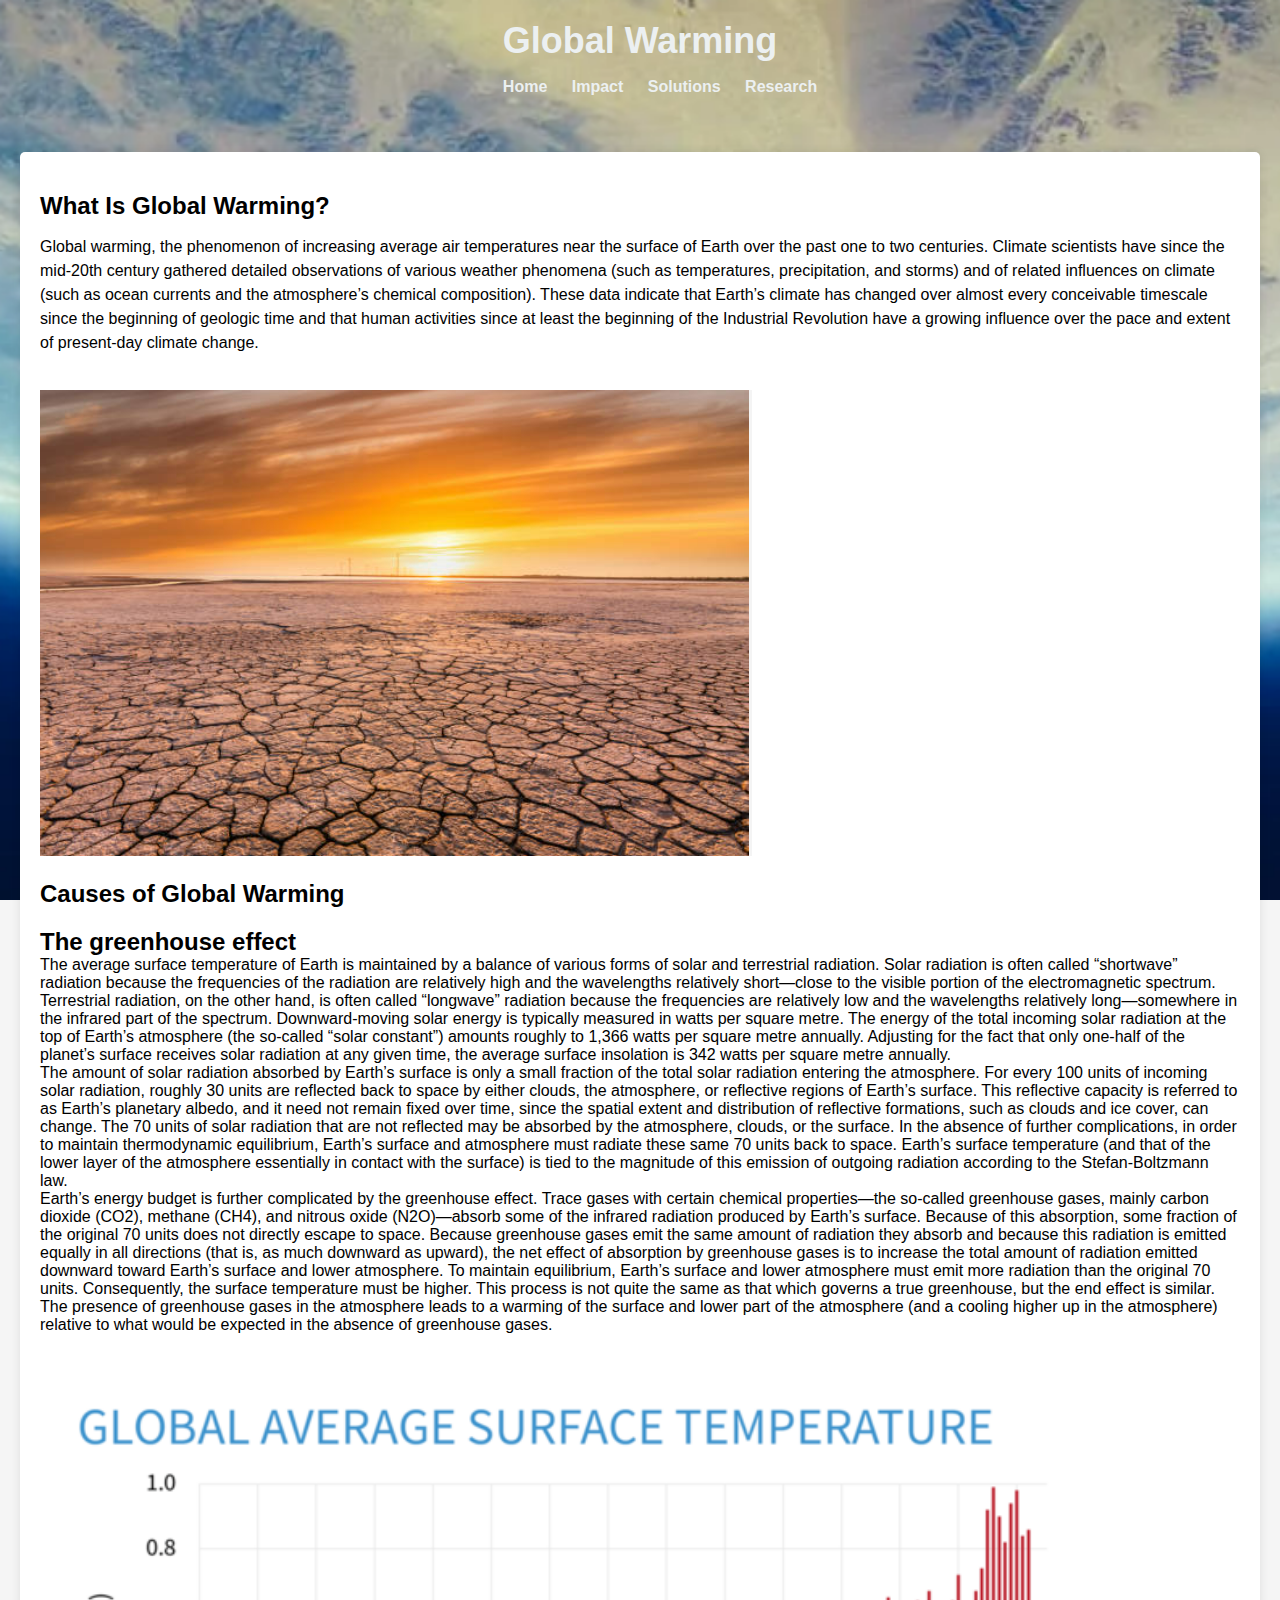
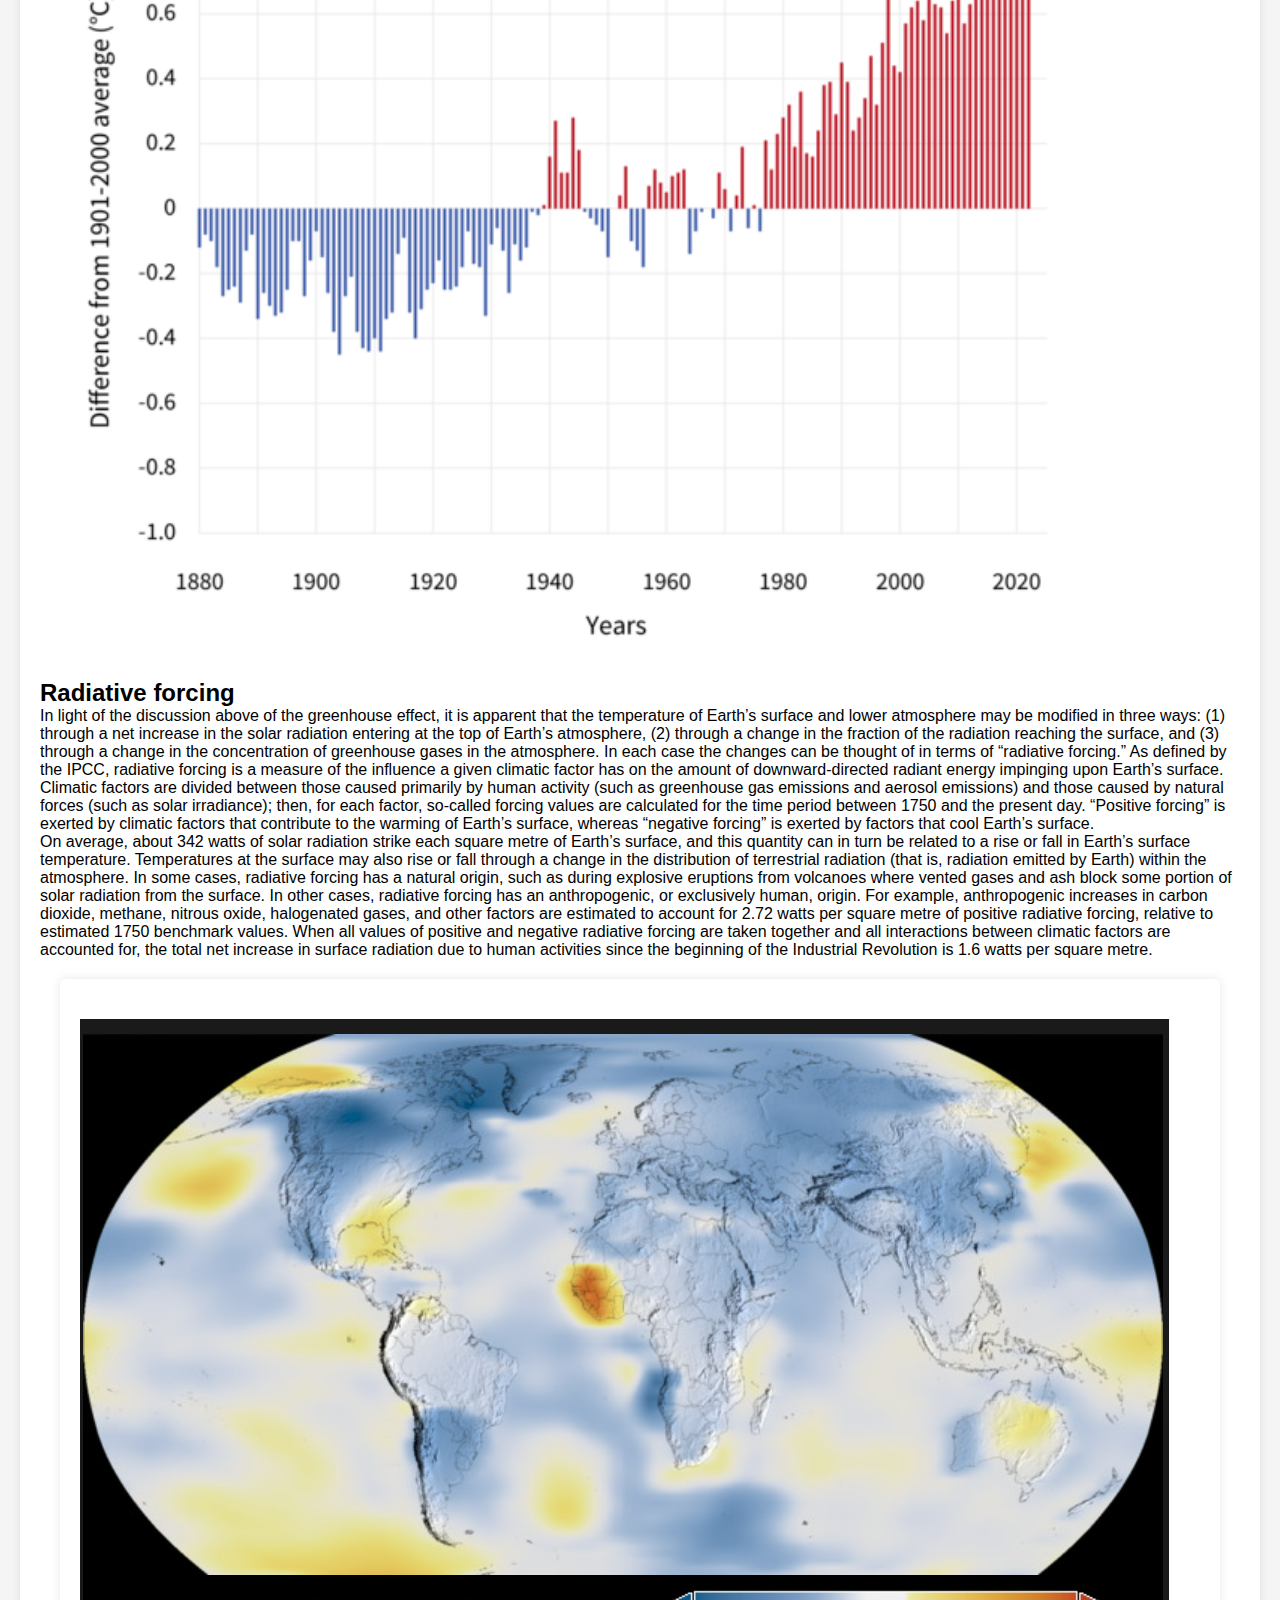
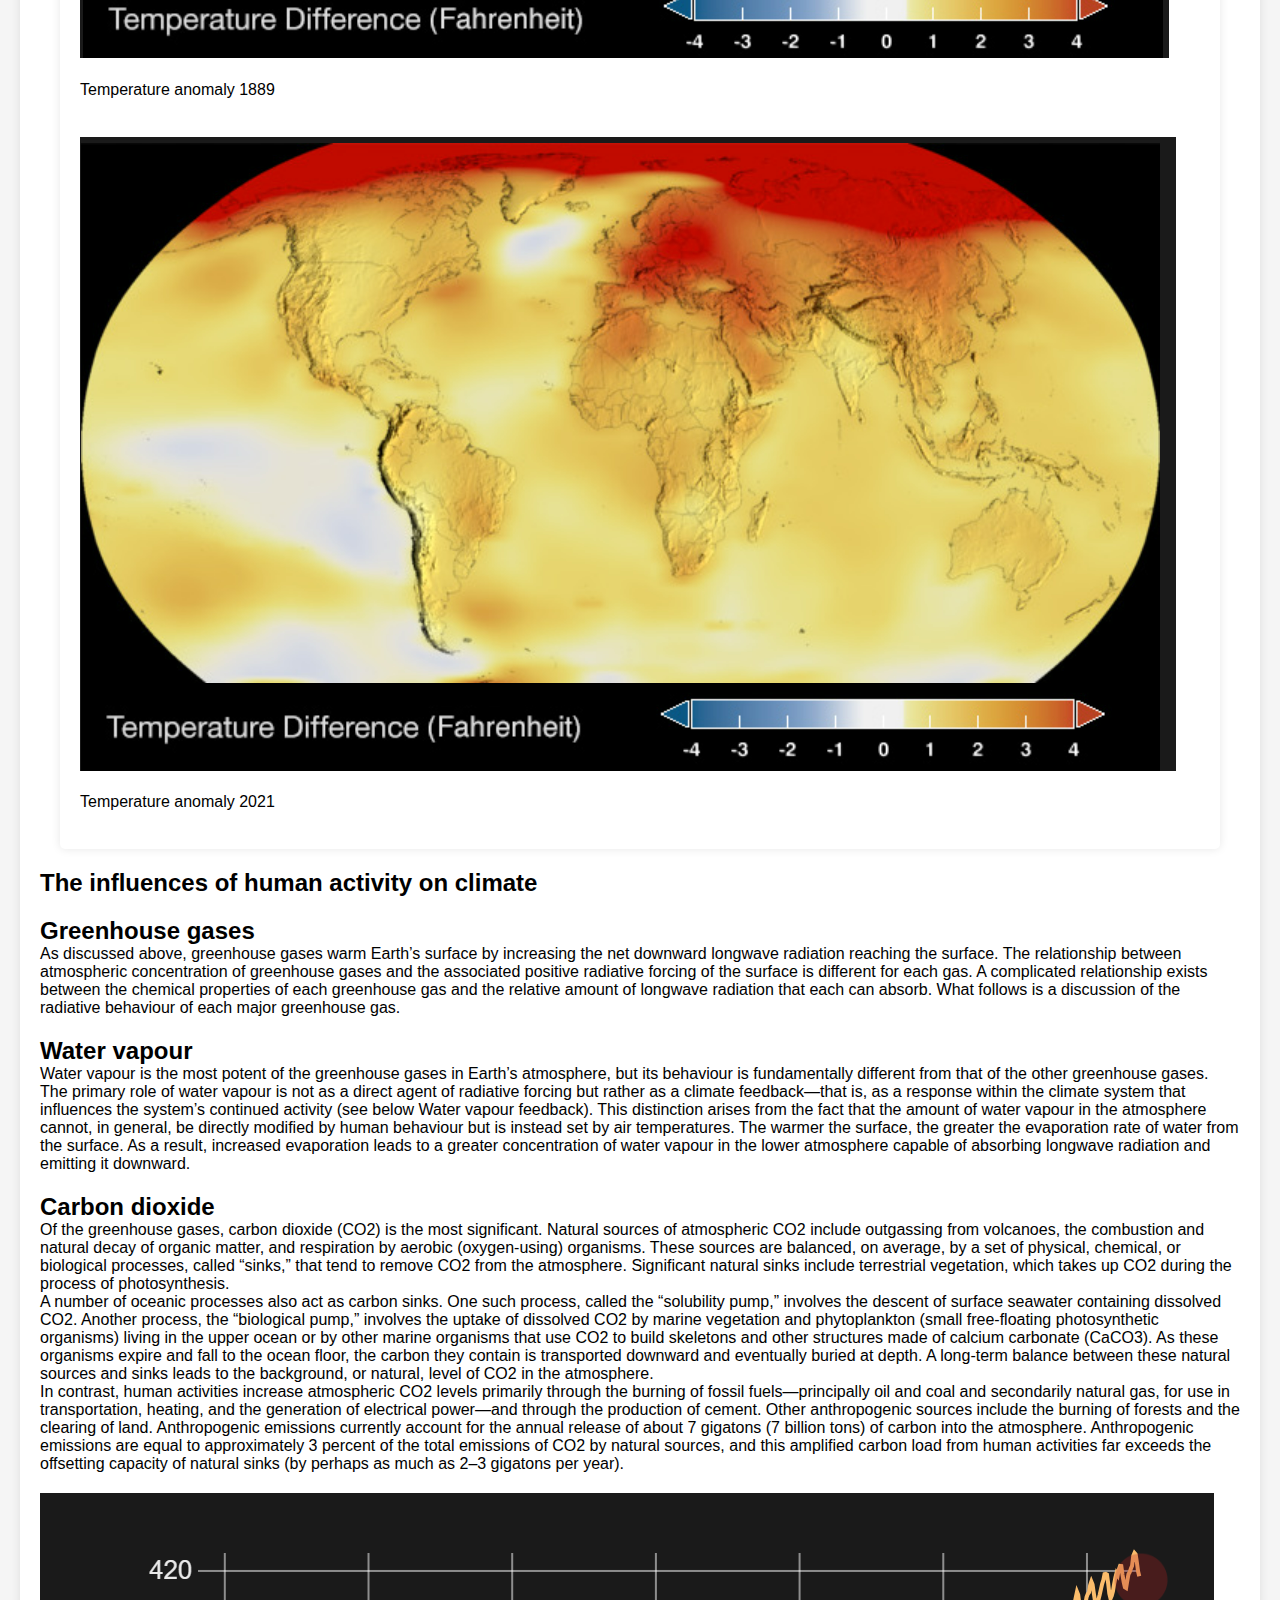
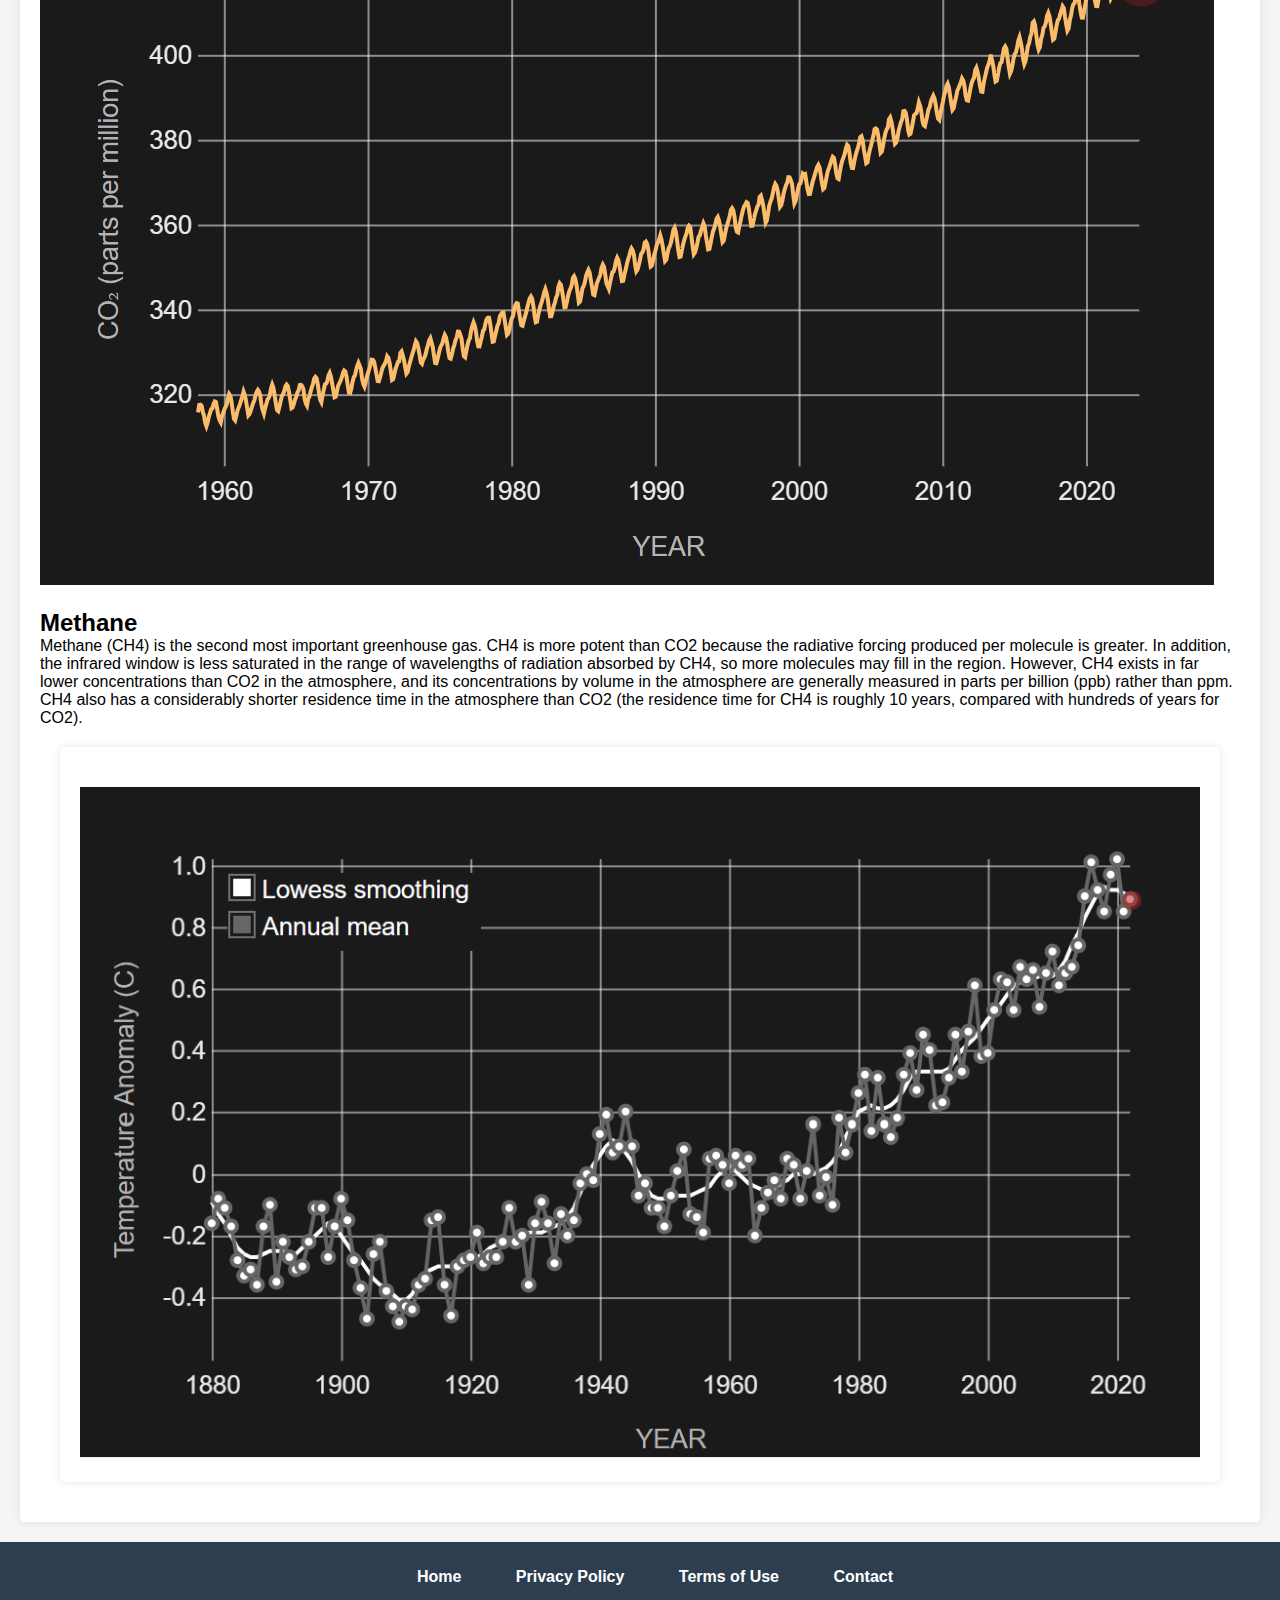
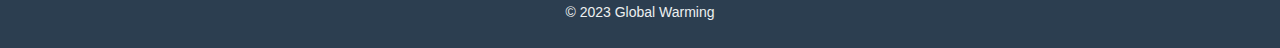
<file: index.html>
<!DOCTYPE html>
<html>

<head>
    <meta charset="UTF-8">
    <title>About Global Warming - Your Global Warming Website</title>
    <link rel="stylesheet" type="text/css" href="index.css">
    <meta name="viewport" content="width=device-width, initial-scale=1.0">
    <!-- Add metsa tags, stylesheets, and scripts here -->
</head>

<body>
    <!-- Header Section -->
    <header>
        <h1>Global Warming</h1>
        
        <!-- Navigation menu -->
        <nav>
            <ul>
                <li><a href="index.html">Home</a></li>
                <li><a href="impact.html">Impact </a></li>
                <li><a href="solutin.html">Solutions</a></li>
                <li><a href="research.html">Research</a></li>

                <!-- Add links to other sections -->
            </ul>
        </nav>
    </header>

    <!-- Content Section - About Global Warming -->
    <section id="about-global-warming">
        <!-- Introduction -->
        <h2>What Is Global Warming?</h2>
        <p>
            Global warming, the phenomenon of increasing average air temperatures near the surface of Earth over the past one to two centuries. Climate scientists have since the mid-20th century gathered detailed observations of various weather phenomena (such as temperatures, precipitation, and storms) and of related influences on climate (such as ocean currents and the atmosphere’s chemical composition). These data indicate that Earth’s climate has changed over almost every conceivable timescale since the beginning of geologic time and that human activities since at least the beginning of the Industrial Revolution have a growing influence over the pace and extent of present-day climate change.
        </p>
        <img src="globalwarminf.png" alt="global warming">

        <!-- Causes -->
        <h2>Causes of Global Warming</h2>
        <p>
            <h2>The greenhouse effect</h2>
            The average surface temperature of Earth is maintained by a balance of various forms of solar and terrestrial radiation. Solar radiation is often called “shortwave” radiation because the frequencies of the radiation are relatively high and the wavelengths relatively short—close to the visible portion of the electromagnetic spectrum. Terrestrial radiation, on the other hand, is often called “longwave” radiation because the frequencies are relatively low and the wavelengths relatively long—somewhere in the infrared part of the spectrum. Downward-moving solar energy is typically measured in watts per square metre. The energy of the total incoming solar radiation at the top of Earth’s atmosphere (the so-called “solar constant”) amounts roughly to 1,366 watts per square metre annually. Adjusting for the fact that only one-half of the planet’s surface receives solar radiation at any given time, the average surface insolation is 342 watts per square metre annually.
            <br>
            The amount of solar radiation absorbed by Earth’s surface is only a small fraction of the total solar radiation entering the atmosphere. For every 100 units of incoming solar radiation, roughly 30 units are reflected back to space by either clouds, the atmosphere, or reflective regions of Earth’s surface. This reflective capacity is referred to as Earth’s planetary albedo, and it need not remain fixed over time, since the spatial extent and distribution of reflective formations, such as clouds and ice cover, can change. The 70 units of solar radiation that are not reflected may be absorbed by the atmosphere, clouds, or the surface. In the absence of further complications, in order to maintain thermodynamic equilibrium, Earth’s surface and atmosphere must radiate these same 70 units back to space. Earth’s surface temperature (and that of the lower layer of the atmosphere essentially in contact with the surface) is tied to the magnitude of this emission of outgoing radiation according to the Stefan-Boltzmann law.


            <br>
            
            Earth’s energy budget is further complicated by the greenhouse effect. Trace gases with certain chemical properties—the so-called greenhouse gases, mainly carbon dioxide (CO2), methane (CH4), and nitrous oxide (N2O)—absorb some of the infrared radiation produced by Earth’s surface. Because of this absorption, some fraction of the original 70 units does not directly escape to space. Because greenhouse gases emit the same amount of radiation they absorb and because this radiation is emitted equally in all directions (that is, as much downward as upward), the net effect of absorption by greenhouse gases is to increase the total amount of radiation emitted downward toward Earth’s surface and lower atmosphere. To maintain equilibrium, Earth’s surface and lower atmosphere must emit more radiation than the original 70 units. Consequently, the surface temperature must be higher. This process is not quite the same as that which governs a true greenhouse, but the end effect is similar. The presence of greenhouse gases in the atmosphere leads to a warming of the surface and lower part of the atmosphere (and a cooling higher up in the atmosphere) relative to what would be expected in the absence of greenhouse gases.
        </p>
        <img src="average tem.png" alt="CO2 increase index">
<p><h2>Radiative forcing</h2>
   
    In light of the discussion above of the greenhouse effect, it is apparent that the temperature of Earth’s surface and lower atmosphere may be modified in three ways: (1) through a net increase in the solar radiation entering at the top of Earth’s atmosphere, (2) through a change in the fraction of the radiation reaching the surface, and (3) through a change in the concentration of greenhouse gases in the atmosphere. In each case the changes can be thought of in terms of “radiative forcing.” As defined by the IPCC, radiative forcing is a measure of the influence a given climatic factor has on the amount of downward-directed radiant energy impinging upon Earth’s surface. Climatic factors are divided between those caused primarily by human activity (such as greenhouse gas emissions and aerosol emissions) and those caused by natural forces (such as solar irradiance); then, for each factor, so-called forcing values are calculated for the time period between 1750 and the present day. “Positive forcing” is exerted by climatic factors that contribute to the warming of Earth’s surface, whereas “negative forcing” is exerted by factors that cool Earth’s surface.
    <br>
    On average, about 342 watts of solar radiation strike each square metre of Earth’s surface, and this quantity can in turn be related to a rise or fall in Earth’s surface temperature. Temperatures at the surface may also rise or fall through a change in the distribution of terrestrial radiation (that is, radiation emitted by Earth) within the atmosphere. In some cases, radiative forcing has a natural origin, such as during explosive eruptions from volcanoes where vented gases and ash block some portion of solar radiation from the surface. In other cases, radiative forcing has an anthropogenic, or exclusively human, origin. For example, anthropogenic increases in carbon dioxide, methane, nitrous oxide, halogenated gases, and other factors are estimated to account for 2.72 watts per square metre of positive radiative forcing, relative to estimated 1750 benchmark values. When all values of positive and negative radiative forcing are taken together and all interactions between climatic factors are accounted for, the total net increase in surface radiation due to human activities since the beginning of the Industrial Revolution is 1.6 watts per square metre.</p>
    <section>
       
        <div><img src="temperature difference.png" alt="temperature data 1889">
            <p>Temperature anomaly 1889</p>
        <img src="temperature diff 2.png" alt="temperature data present">
    <p>Temperature anomaly 2021</p></div>
    </section>
        <!-- Scientific Evidence -->
        <h2>The influences of human activity on climate</h2>
        <p>
            <h2>Greenhouse gases</h2>
           
           
            As discussed above, greenhouse gases warm Earth’s surface by increasing the net downward longwave radiation reaching the surface. The relationship between atmospheric concentration of greenhouse gases and the associated positive radiative forcing of the surface is different for each gas. A complicated relationship exists between the chemical properties of each greenhouse gas and the relative amount of longwave radiation that each can absorb. What follows is a discussion of the radiative behaviour of each major greenhouse gas.
            <br>
        
           <h2>Water vapour</h2> 
            
            Water vapour is the most potent of the greenhouse gases in Earth’s atmosphere, but its behaviour is fundamentally different from that of the other greenhouse gases. The primary role of water vapour is not as a direct agent of radiative forcing but rather as a climate feedback—that is, as a response within the climate system that influences the system’s continued activity (see below Water vapour feedback). This distinction arises from the fact that the amount of water vapour in the atmosphere cannot, in general, be directly modified by human behaviour but is instead set by air temperatures. The warmer the surface, the greater the evaporation rate of water from the surface. As a result, increased evaporation leads to a greater concentration of water vapour in the lower atmosphere capable of absorbing longwave radiation and emitting it downward.
            <br>
            
            <h2>Carbon dioxide</h2>
          
            Of the greenhouse gases, carbon dioxide (CO2) is the most significant. Natural sources of atmospheric CO2 include outgassing from volcanoes, the combustion and natural decay of organic matter, and respiration by aerobic (oxygen-using) organisms. These sources are balanced, on average, by a set of physical, chemical, or biological processes, called “sinks,” that tend to remove CO2 from the atmosphere. Significant natural sinks include terrestrial vegetation, which takes up CO2 during the process of photosynthesis.
            
           <br>            A number of oceanic processes also act as carbon sinks. One such process, called the “solubility pump,” involves the descent of surface seawater containing dissolved CO2. Another process, the “biological pump,” involves the uptake of dissolved CO2 by marine vegetation and phytoplankton (small free-floating photosynthetic organisms) living in the upper ocean or by other marine organisms that use CO2 to build skeletons and other structures made of calcium carbonate (CaCO3). As these organisms expire and fall to the ocean floor, the carbon they contain is transported downward and eventually buried at depth. A long-term balance between these natural sources and sinks leads to the background, or natural, level of CO2 in the atmosphere.
            
           <br>
           
            In contrast, human activities increase atmospheric CO2 levels primarily through the burning of fossil fuels—principally oil and coal and secondarily natural gas, for use in transportation, heating, and the generation of electrical power—and through the production of cement. Other anthropogenic sources include the burning of forests and the clearing of land. Anthropogenic emissions currently account for the annual release of about 7 gigatons (7 billion tons) of carbon into the atmosphere. Anthropogenic emissions are equal to approximately 3 percent of the total emissions of CO2 by natural sources, and this amplified carbon load from human activities far exceeds the offsetting capacity of natural sinks (by perhaps as much as 2–3 gigatons per year).
            <img src="co2increase.png" alt="CO2 increase index"></p>
        <p><h2>Methane</h2>
            Methane (CH4) is the second most important greenhouse gas. CH4 is more potent than CO2 because the radiative forcing produced per molecule is greater. In addition, the infrared window is less saturated in the range of wavelengths of radiation absorbed by CH4, so more molecules may fill in the region. However, CH4 exists in far lower concentrations than CO2 in the atmosphere, and its concentrations by volume in the atmosphere are generally measured in parts per billion (ppb) rather than ppm. CH4 also has a considerably shorter residence time in the atmosphere than CO2 (the residence time for CH4 is roughly 10 years, compared with hundreds of years for CO2).</p>
        <section>
            <div><img src="temperature.png" alt="temperature records"></div>
            
        </section>
       
    </section>

    <!-- Footer Section -->
    <footer>
        <!-- Quick links to essential pages -->
        <nav>
            <ul>
                <li><a href="index.html">Home</a></li>
                <li><a href="privacypolicy.html">Privacy Policy</a></li>
                <li><a href="termsofuse.html">Terms of Use</a></li>
                <li><a href="contact.html">Contact</a></li>


                
                
            </ul>
        </nav>
        <!-- Copyright information -->
        <p>&copy; 2023 Global Warming </p>
    </footer>
  
</body>

</html>
</file>
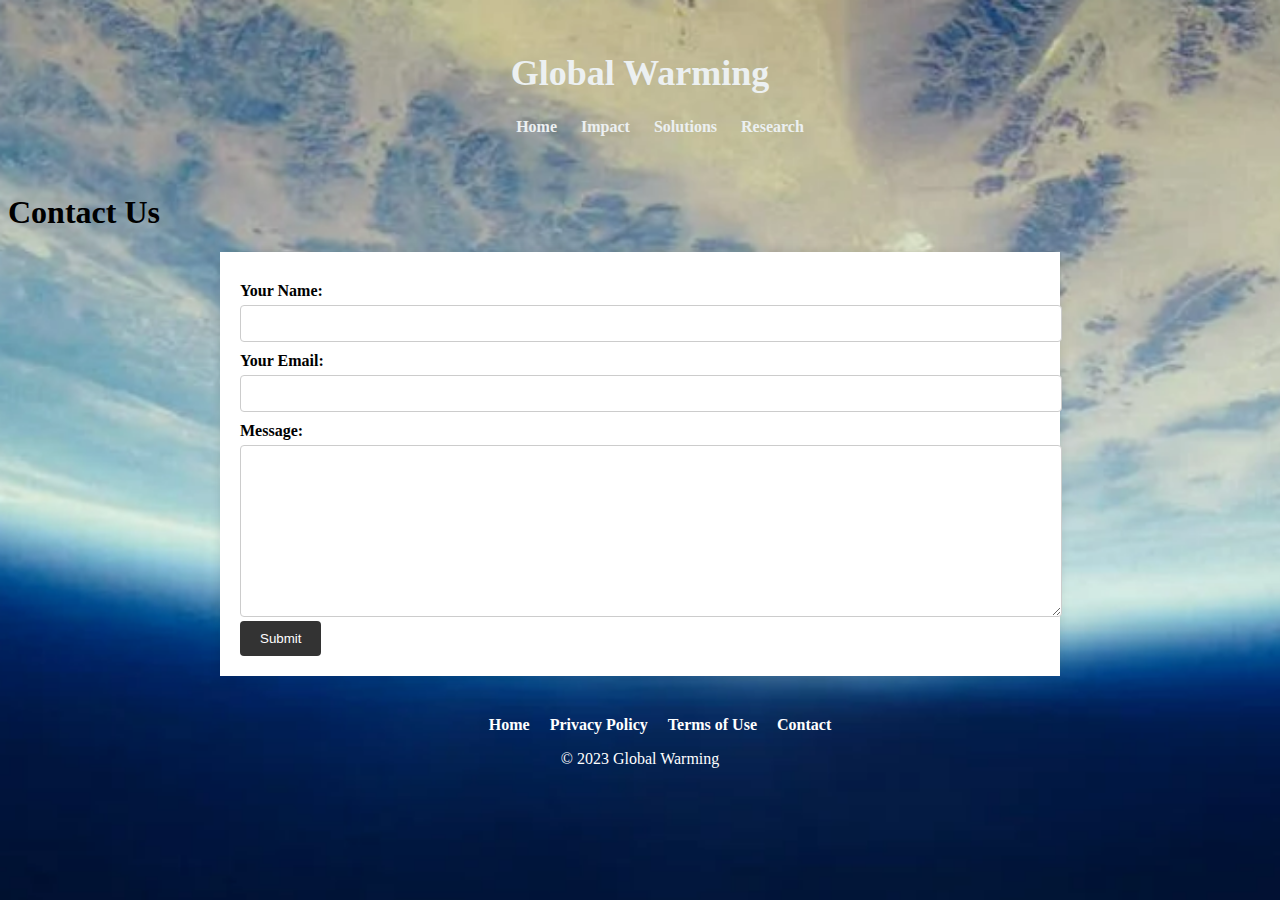
<file: contact.html>
<!DOCTYPE html>
<html>
<head>
    <link rel="stylesheet" href="contact.css">
    <meta charset="UTF-8">
    <meta name="viewport" content="width=device-width, initial-scale=1.0">
</head>
<body>
    <header>
        <h1>Global Warming</h1>
        
        <!-- Navigation menu -->
        <nav>
            <ul>
                <li><a href="index.html">Home</a></li>
                <li><a href="impact.html">Impact </a></li>
                <li><a href="solutin.html">Solutions</a></li>
                <li><a href="research.html">Research</a></li>
            </ul>
        </nav>
    </header>

    <h1>Contact Us</h1>

    <div class="container">
        <form action="submit.php" method="post">
            <label for="name">Your Name:</label>
            <input type="text" id="name" name="name" required>

            <label for="email">Your Email:</label>
            <input type="email" id="email" name="email" required>

            <label for="message">Message:</label>
            <textarea id="message" name="message" rows="4" required></textarea>

            <input type="submit" value="Submit">
        </form>
    </div>

    <footer>
        <!-- Quick links to essential pages -->
        <nav>
            <ul>
                <li><a href="index.html">Home</a></li>
                <li><a href="privacypolicy.html">Privacy Policy</a></li>
                <li><a href="termsofuse.html">Terms of Use</a></li>
                <li><a href="contact.html">Contact</a></li>
            </ul>
        </nav>
        <!-- Copyright information -->
        <p>&copy; 2023 Global Warming</p>
    </footer>
</body>
</html>
</file>
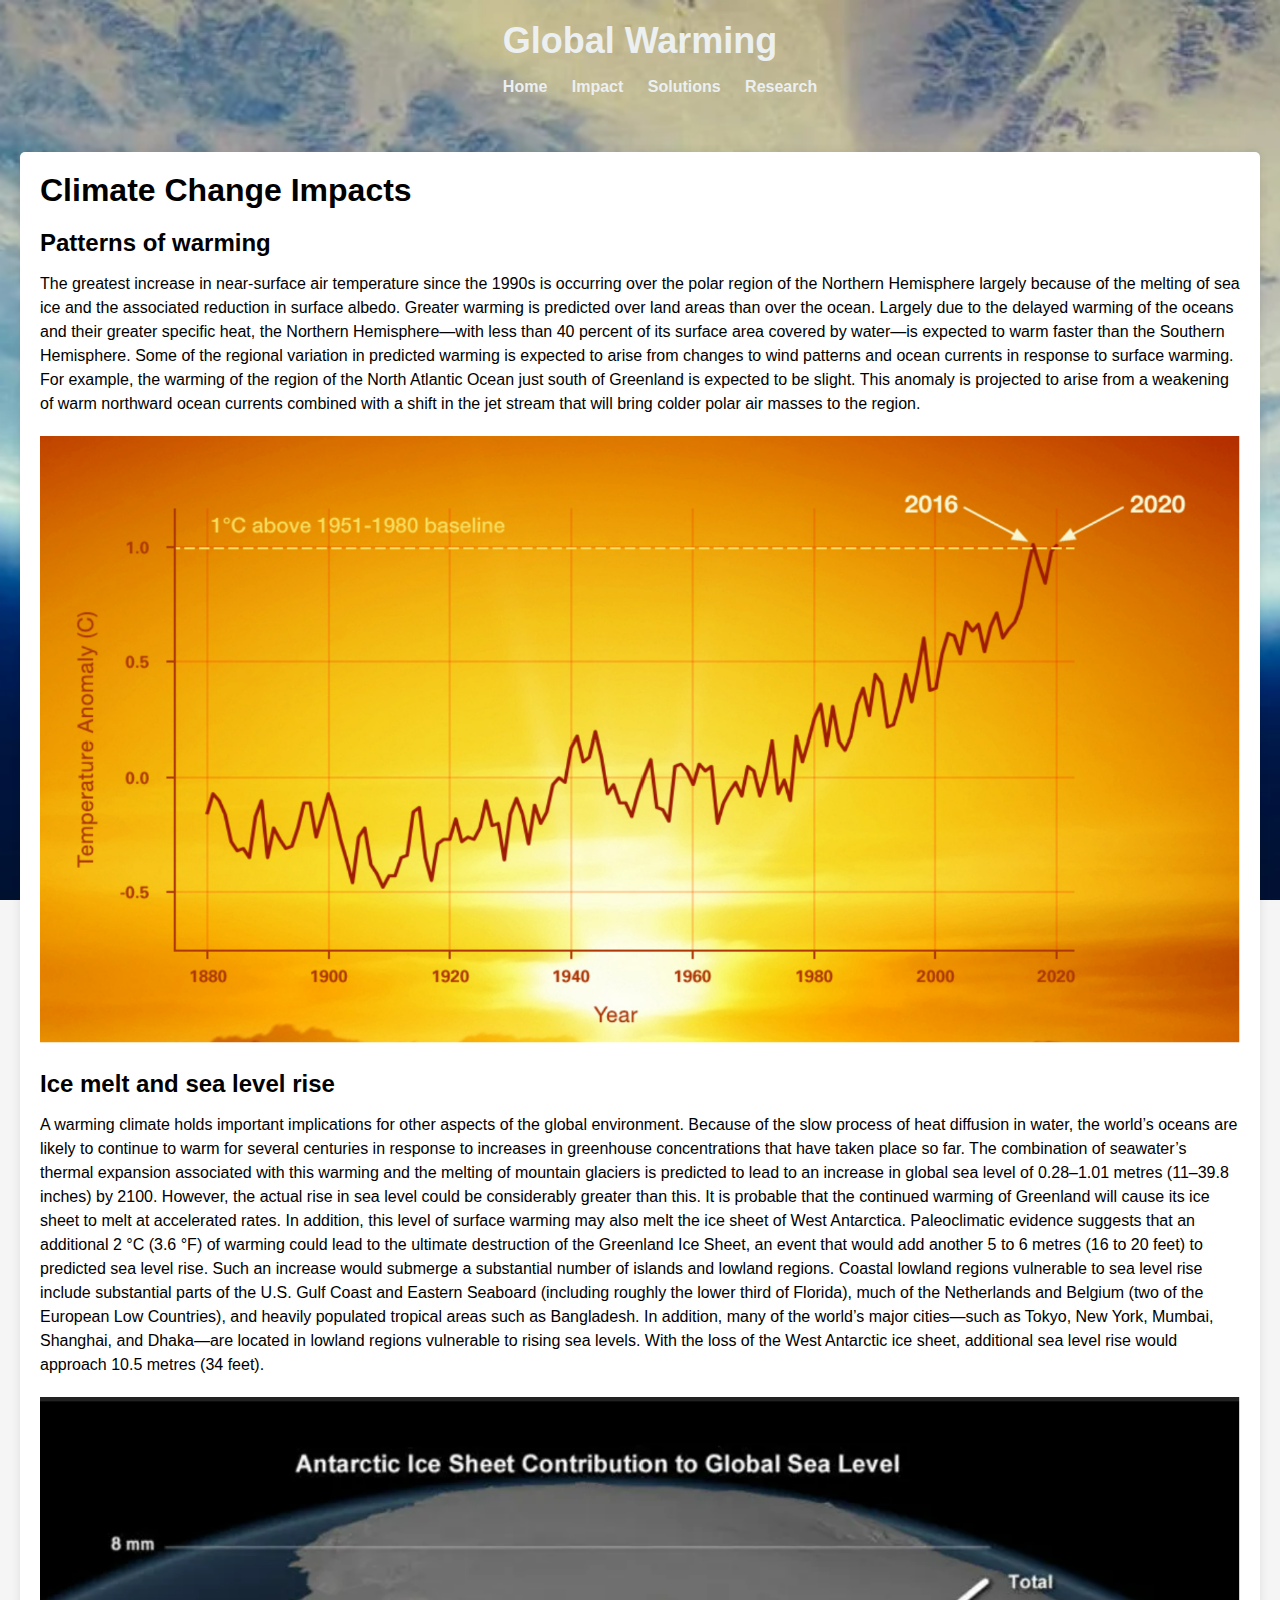
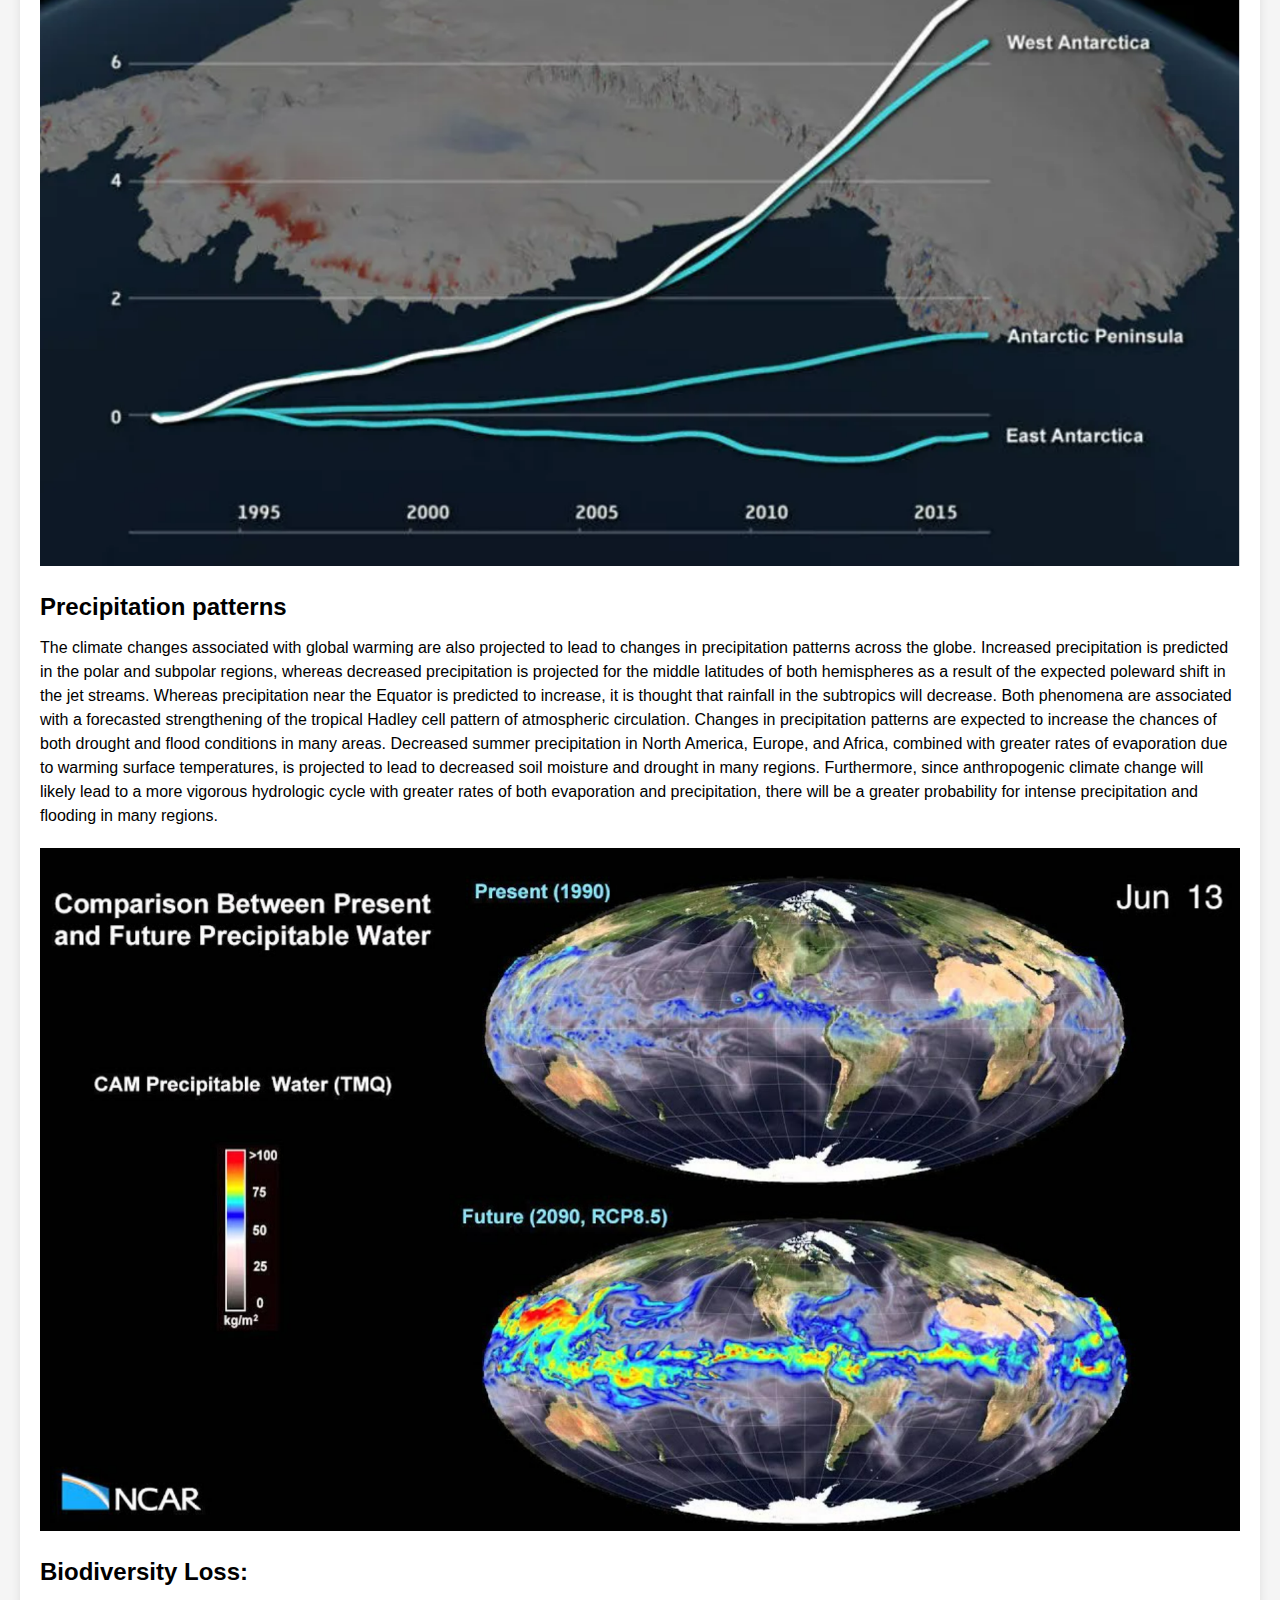
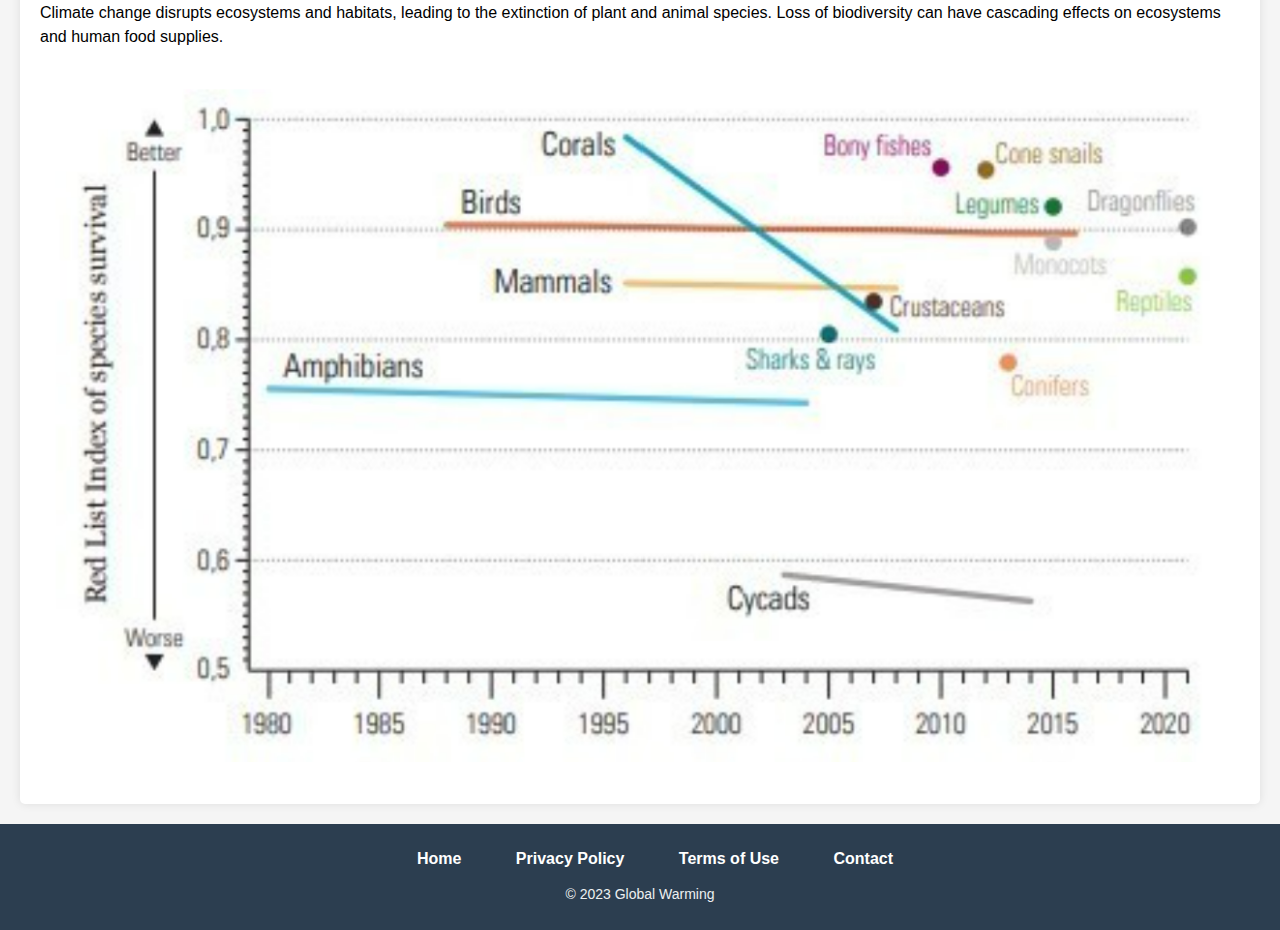
<file: impact.html>
<!DOCTYPE html>
<html>
<head>
    <link rel="stylesheet" href="impact.css">
    <meta charset="UTF-8">
    <meta name="viewport" content="width=device-width, initial-scale=1.0">
</head>
<body>
    <header>
        <h1>Global Warming</h1>
        
        <!-- Navigation menu -->
        <nav>
            <ul>
                <li><a href="index.html">Home</a></li>
                <li><a href="impact.html">Impact </a></li>
                <li><a href="solutin.html">Solutions</a></li>
                <li><a href="research.html">Research</a></li>

                <!-- Add links to other sections -->
            </ul>
        </nav>
    </header>

    
        
    
    <section><h1>Climate Change Impacts</h1>
        <h2>Patterns of warming</h2>
        <p>
            The greatest increase in near-surface air temperature since the 1990s is occurring over the polar region of the Northern Hemisphere largely because of the melting of sea ice and the associated reduction in surface albedo. Greater warming is predicted over land areas than over the ocean. Largely due to the delayed warming of the oceans and their greater specific heat, the Northern Hemisphere—with less than 40 percent of its surface area covered by water—is expected to warm faster than the Southern Hemisphere. Some of the regional variation in predicted warming is expected to arise from changes to wind patterns and ocean currents in response to surface warming. For example, the warming of the region of the North Atlantic Ocean just south of Greenland is expected to be slight. This anomaly is projected to arise from a weakening of warm northward ocean currents combined with a shift in the jet stream that will bring colder polar air masses to the region.
           <img src="tem11.png" alt="patterm of warming"> 
        </p>

        <h2>Ice melt and sea level rise</h2>
        <p>
            A warming climate holds important implications for other aspects of the global environment. Because of the slow process of heat diffusion in water, the world’s oceans are likely to continue to warm for several centuries in response to increases in greenhouse concentrations that have taken place so far. The combination of seawater’s thermal expansion associated with this warming and the melting of mountain glaciers is predicted to lead to an increase in global sea level of 0.28–1.01 metres (11–39.8 inches) by 2100. However, the actual rise in sea level could be considerably greater than this. It is probable that the continued warming of Greenland will cause its ice sheet to melt at accelerated rates. In addition, this level of surface warming may also melt the ice sheet of West Antarctica. Paleoclimatic evidence suggests that an additional 2 °C (3.6 °F) of warming could lead to the ultimate destruction of the Greenland Ice Sheet, an event that would add another 5 to 6 metres (16 to 20 feet) to predicted sea level rise. Such an increase would submerge a substantial number of islands and lowland regions. Coastal lowland regions vulnerable to sea level rise include substantial parts of the U.S. Gulf Coast and Eastern Seaboard (including roughly the lower third of Florida), much of the Netherlands and Belgium (two of the European Low Countries), and heavily populated tropical areas such as Bangladesh. In addition, many of the world’s major cities—such as Tokyo, New York, Mumbai, Shanghai, and Dhaka—are located in lowland regions vulnerable to rising sea levels. With the loss of the West Antarctic ice sheet, additional sea level rise would approach 10.5 metres (34 feet).
           <img src="tem33.png" alt="">
        </p>
<h2>Precipitation patterns</h2>
<p>
    The climate changes associated with global warming are also projected to lead to changes in precipitation patterns across the globe. Increased precipitation is predicted in the polar and subpolar regions, whereas decreased precipitation is projected for the middle latitudes of both hemispheres as a result of the expected poleward shift in the jet streams. Whereas precipitation near the Equator is predicted to increase, it is thought that rainfall in the subtropics will decrease. Both phenomena are associated with a forecasted strengthening of the tropical Hadley cell pattern of atmospheric circulation.

Changes in precipitation patterns are expected to increase the chances of both drought and flood conditions in many areas. Decreased summer precipitation in North America, Europe, and Africa, combined with greater rates of evaporation due to warming surface temperatures, is projected to lead to decreased soil moisture and drought in many regions. Furthermore, since anthropogenic climate change will likely lead to a more vigorous hydrologic cycle with greater rates of both evaporation and precipitation, there will be a greater probability for intense precipitation and flooding in many regions.
<img src="tem22.png" alt="">
</p>
        <h2>Biodiversity Loss:</h2>
        <p>
            Climate change disrupts ecosystems and habitats, leading to the extinction of plant and animal species. Loss of biodiversity can have cascading effects on ecosystems and human food supplies.
        <img src="biodiversity.png" alt="Biodiversity declination">
        </p>
    </section>
  
    <footer>
        <!-- Quick links to essential pages -->
        <nav>
            <ul>
                <li><a href="index.html">Home</a></li>
                <li><a href="privacypolicy.html">Privacy Policy</a></li>
                <li><a href="termsofuse.html">Terms of Use</a></li>
                <li><a href="contact.html">Contact</a></li>


                
                
            </ul>
        </nav>
        <!-- Copyright information -->
        <p>&copy; 2023 Global Warming </p>
    </footer>
</body>
</html>
</file>
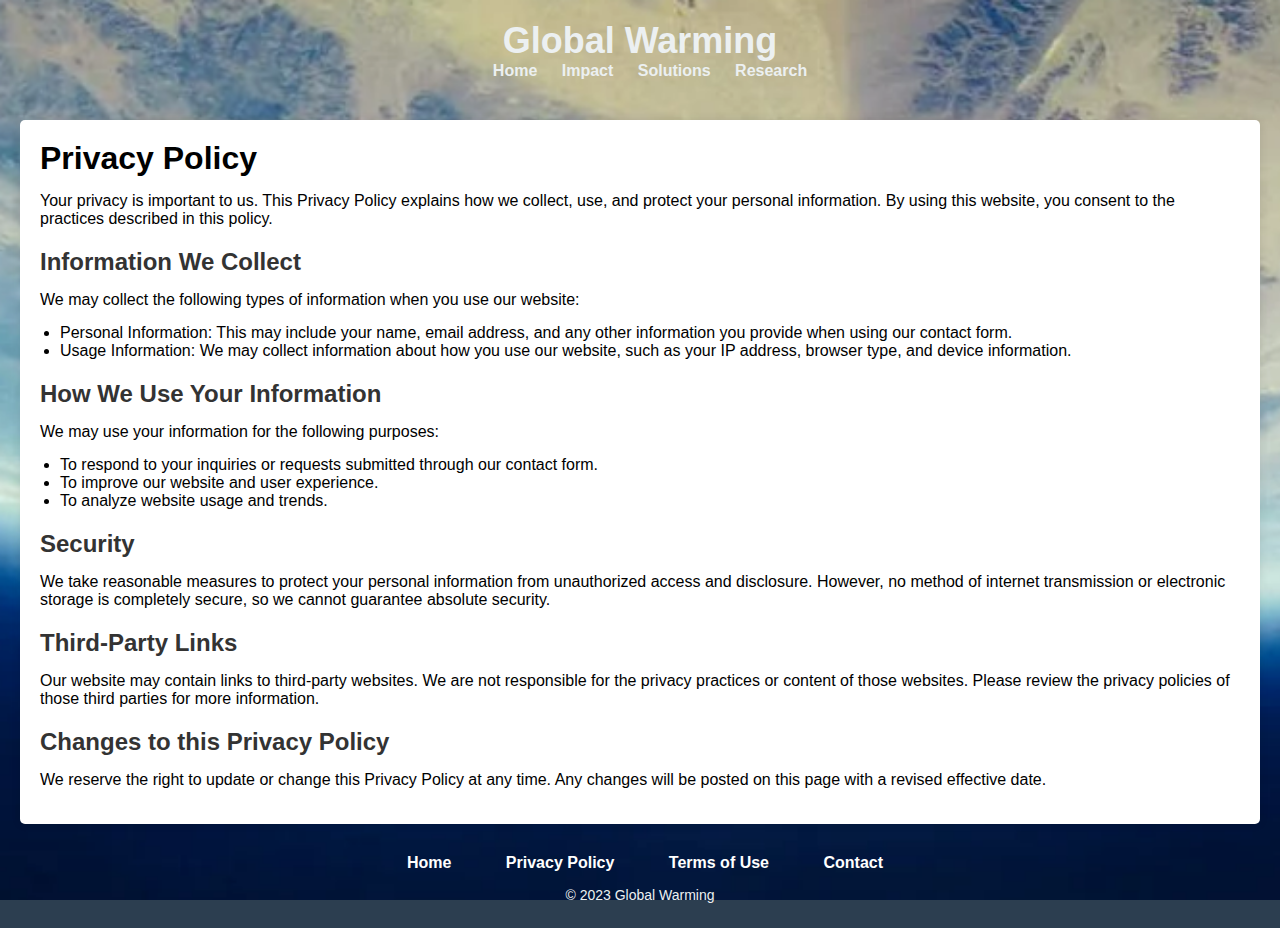
<file: privacypolicy.html>
<!DOCTYPE html>
<html>
<head>
    <link rel="stylesheet" href="privacypolicy.css">
    <meta charset="UTF-8">
    <meta name="viewport" content="width=device-width, initial-scale=1.0">
</head>
<body>
    <header>
        <h1>Global Warming</h1>
        
        <!-- Navigation menu -->
        <nav>
            <ul>
                <li><a href="index.html">Home</a></li>
                <li><a href="impact.html">Impact </a></li>
                <li><a href="solutin.html">Solutions</a></li>
                <li><a href="research.html">Research</a></li>

                <!-- Add links to other sections -->
            </ul>
        </nav>
    </header>
   

    <section> <h1>Privacy Policy</h1>
        <p>Your privacy is important to us. This Privacy Policy explains how we collect, use, and protect your personal information. By using this website, you consent to the practices described in this policy.</p>

        <h2>Information We Collect</h2>
        <p>We may collect the following types of information when you use our website:
            <ul>
                <li>Personal Information: This may include your name, email address, and any other information you provide when using our contact form.</li>
                <li>Usage Information: We may collect information about how you use our website, such as your IP address, browser type, and device information.</li>
            </ul>
        </p>

        <h2>How We Use Your Information</h2>
        <p>We may use your information for the following purposes:
            <ul>
                <li>To respond to your inquiries or requests submitted through our contact form.</li>
                <li>To improve our website and user experience.</li>
                <li>To analyze website usage and trends.</li>
            </ul>
        </p>

        <h2>Security</h2>
        <p>We take reasonable measures to protect your personal information from unauthorized access and disclosure. However, no method of internet transmission or electronic storage is completely secure, so we cannot guarantee absolute security.</p>

        <h2>Third-Party Links</h2>
        <p>Our website may contain links to third-party websites. We are not responsible for the privacy practices or content of those websites. Please review the privacy policies of those third parties for more information.</p>

        <h2>Changes to this Privacy Policy</h2>
        <p>We reserve the right to update or change this Privacy Policy at any time. Any changes will be posted on this page with a revised effective date.</p>
    </section>

    <footer>
        <!-- Quick links to essential pages -->
        <nav>
            <ul>
                <li><a href="index.html">Home</a></li>
                <li><a href="privacypolicy.html">Privacy Policy</a></li>
                <li><a href="termsofuse.html">Terms of Use</a></li>
                <li><a href="contact.html">Contact</a></li>
            </ul>
        </nav>
        <!-- Copyright information -->
        <p>&copy; 2023 Global Warming</p>
    </footer>
</body>
</html>
</file>
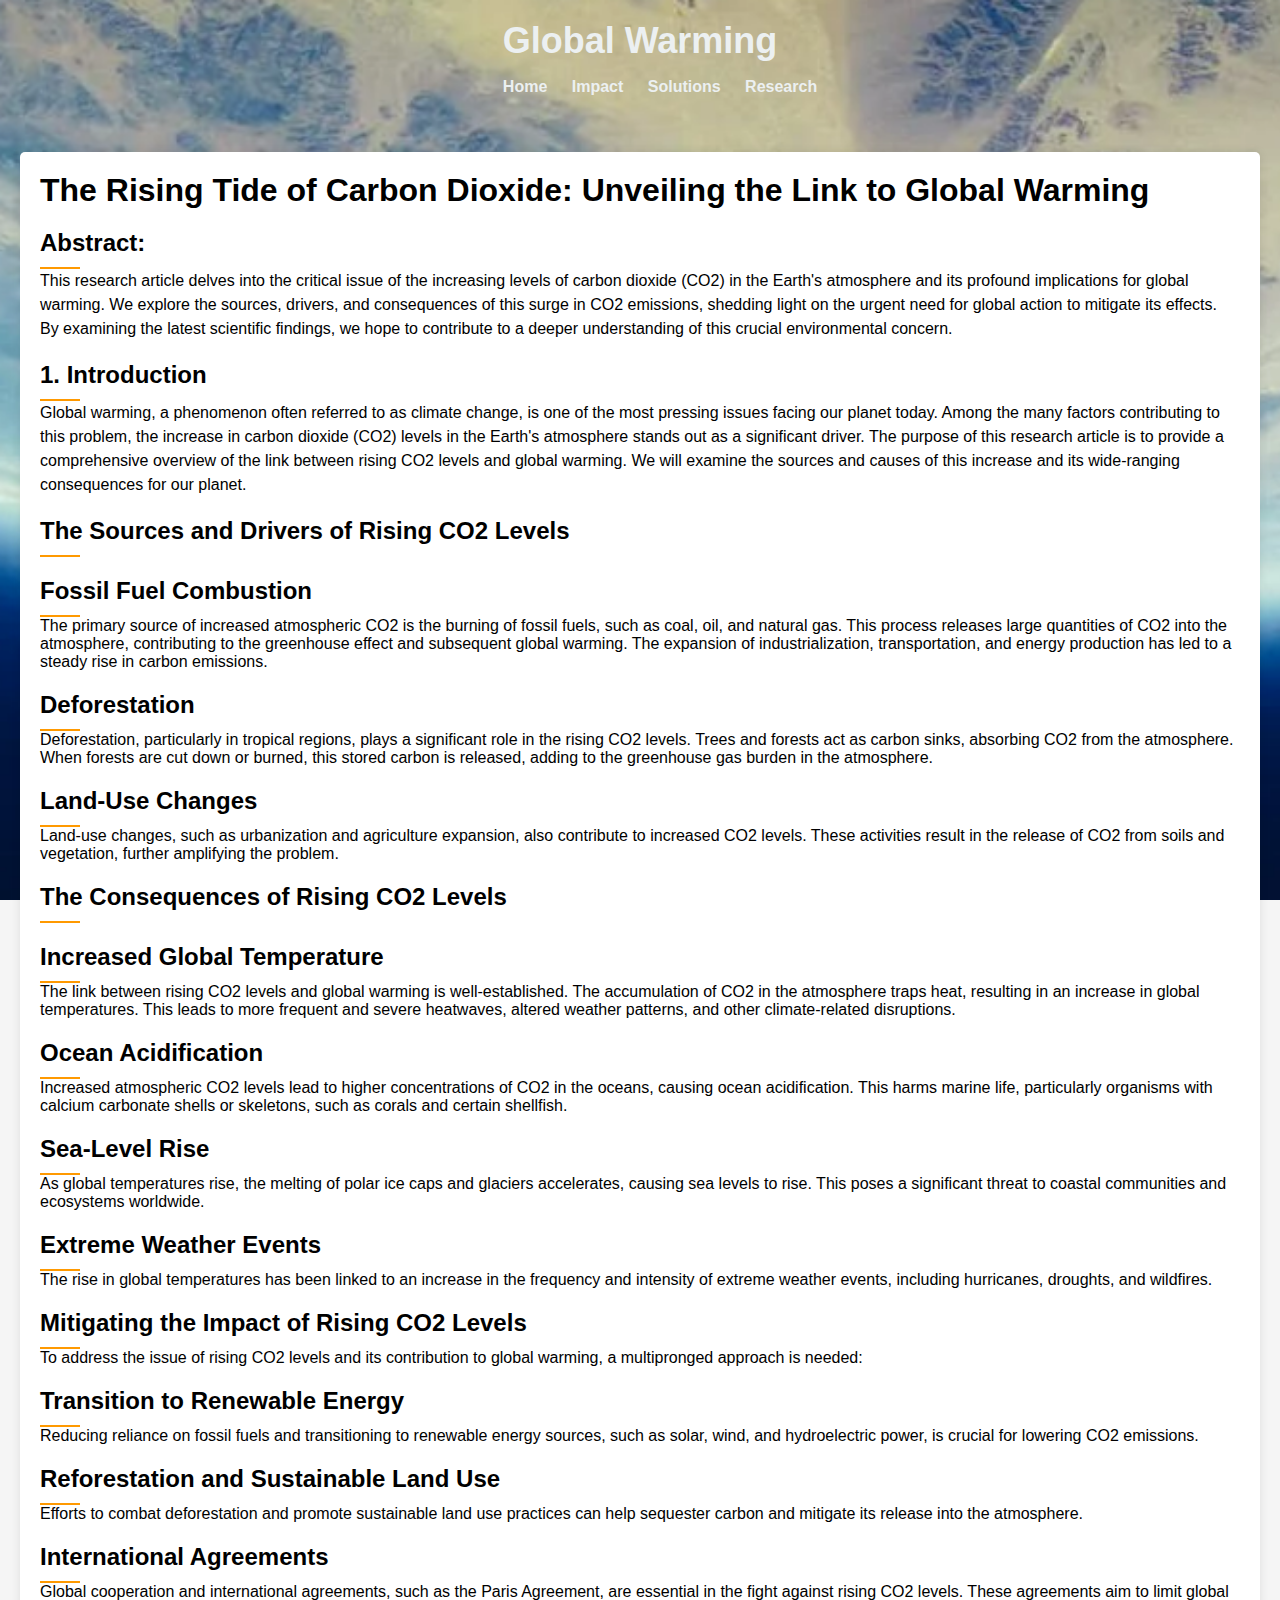
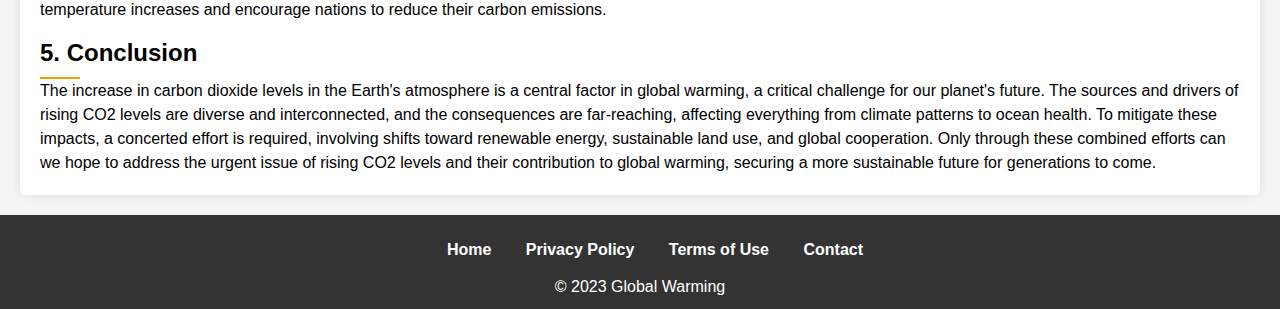
<file: research.html>
<!DOCTYPE html>
<html lang="en">
<head>
    <meta charset="UTF-8">
    <meta name="viewport" content="width=device-width, initial-scale=1.0">
    <title>The Rising Tide of Carbon Dioxide: Unveiling the Link to Global Warming</title>
    <link rel="stylesheet" href="research.css">
  
</head>
<body>
    <header>
        <h1>Global Warming</h1>
        
        <!-- Navigation menu -->
        <nav>
            <ul>
                <li><a href="index.html">Home</a></li>
                <li><a href="impact.html">Impact </a></li>
                <li><a href="solutin.html">Solutions</a></li>
                <li><a href="research.html">Research</a></li>

                <!-- Add links to other sections -->
            </ul>
        </nav>
    </header>
<section>
        <h1>The Rising Tide of Carbon Dioxide: Unveiling the Link to Global Warming</h1>
    
    
        <h2>Abstract:</h2>
        <p>This research article delves into the critical issue of the increasing levels of carbon dioxide (CO2) in the Earth's atmosphere and its profound implications for global warming. We explore the sources, drivers, and consequences of this surge in CO2 emissions, shedding light on the urgent need for global action to mitigate its effects. By examining the latest scientific findings, we hope to contribute to a deeper understanding of this crucial environmental concern.</p>
    
        <h2>1. Introduction</h2>
        <p>Global warming, a phenomenon often referred to as climate change, is one of the most pressing issues facing our planet today. Among the many factors contributing to this problem, the increase in carbon dioxide (CO2) levels in the Earth's atmosphere stands out as a significant driver. The purpose of this research article is to provide a comprehensive overview of the link between rising CO2 levels and global warming. We will examine the sources and causes of this increase and its wide-ranging consequences for our planet.</p>
    
    <!-- Add more sections for each of the article's main points -->
    
        <h2>The Sources and Drivers of Rising CO2 Levels</h2>
        <p>

            <h2> Fossil Fuel Combustion</h2>
            
            The primary source of increased atmospheric CO2 is the burning of fossil fuels, such as coal, oil, and natural gas. This process releases large quantities of CO2 into the atmosphere, contributing to the greenhouse effect and subsequent global warming. The expansion of industrialization, transportation, and energy production has led to a steady rise in carbon emissions.
            
            
            <h2>Deforestation</h2>
            
            Deforestation, particularly in tropical regions, plays a significant role in the rising CO2 levels. Trees and forests act as carbon sinks, absorbing CO2 from the atmosphere. When forests are cut down or burned, this stored carbon is released, adding to the greenhouse gas burden in the atmosphere.
            
             <h2>Land-Use Changes </h2>

            
            Land-use changes, such as urbanization and agriculture expansion, also contribute to increased CO2 levels. These activities result in the release of CO2 from soils and vegetation, further amplifying the problem.</p>
  
        <p>
           <h2> The Consequences of Rising CO2 Levels</h2>

            <h2> Increased Global Temperature</h2>
            
            The link between rising CO2 levels and global warming is well-established. The accumulation of CO2 in the atmosphere traps heat, resulting in an increase in global temperatures. This leads to more frequent and severe heatwaves, altered weather patterns, and other climate-related disruptions.
            
            <h2> Ocean Acidification</h2>
            
            Increased atmospheric CO2 levels lead to higher concentrations of CO2 in the oceans, causing ocean acidification. This harms marine life, particularly organisms with calcium carbonate shells or skeletons, such as corals and certain shellfish.
            
            <h2> Sea-Level Rise</h2>
            
            As global temperatures rise, the melting of polar ice caps and glaciers accelerates, causing sea levels to rise. This poses a significant threat to coastal communities and ecosystems worldwide.
            
            <h2> Extreme Weather Events</h2>
            
            The rise in global temperatures has been linked to an increase in the frequency and intensity of extreme weather events, including hurricanes, droughts, and wildfires.
        </p>
   
        <p>
           <h2> Mitigating the Impact of Rising CO2 Levels</h2>

To address the issue of rising CO2 levels and its contribution to global warming, a multipronged approach is needed:

<h2> Transition to Renewable Energy</h2>

Reducing reliance on fossil fuels and transitioning to renewable energy sources, such as solar, wind, and hydroelectric power, is crucial for lowering CO2 emissions.

<h2> Reforestation and Sustainable Land Use</h2>

Efforts to combat deforestation and promote sustainable land use practices can help sequester carbon and mitigate its release into the atmosphere.

<h2> International Agreements</h2>

Global cooperation and international agreements, such as the Paris Agreement, are essential in the fight against rising CO2 levels. These agreements aim to limit global temperature increases and encourage nations to reduce their carbon emissions.

        </p>
    
        <h2>5. Conclusion</h2>
        <p>The increase in carbon dioxide levels in the Earth's atmosphere is a central factor in global warming, a critical challenge for our planet's future. The sources and drivers of rising CO2 levels are diverse and interconnected, and the consequences are far-reaching, affecting everything from climate patterns to ocean health. To mitigate these impacts, a concerted effort is required, involving shifts toward renewable energy, sustainable land use, and global cooperation. Only through these combined efforts can we hope to address the urgent issue of rising CO2 levels and their contribution to global warming, securing a more sustainable future for generations to come.</p>
    </section>
    <footer>
        <!-- Quick links to essential pages -->
        <nav>
            <ul>
                <li><a href="index.html">Home</a></li>
                <li><a href="privacypolicy.html">Privacy Policy</a></li>
                <li><a href="termsofuse.html">Terms of Use</a></li>
                <li><a href="contact.html">Contact</a></li>


                
                
            </ul>
        </nav>
        <!-- Copyright information -->
        <p>&copy; 2023 Global Warming </p>
    </footer>
</body>
</html>
</file>
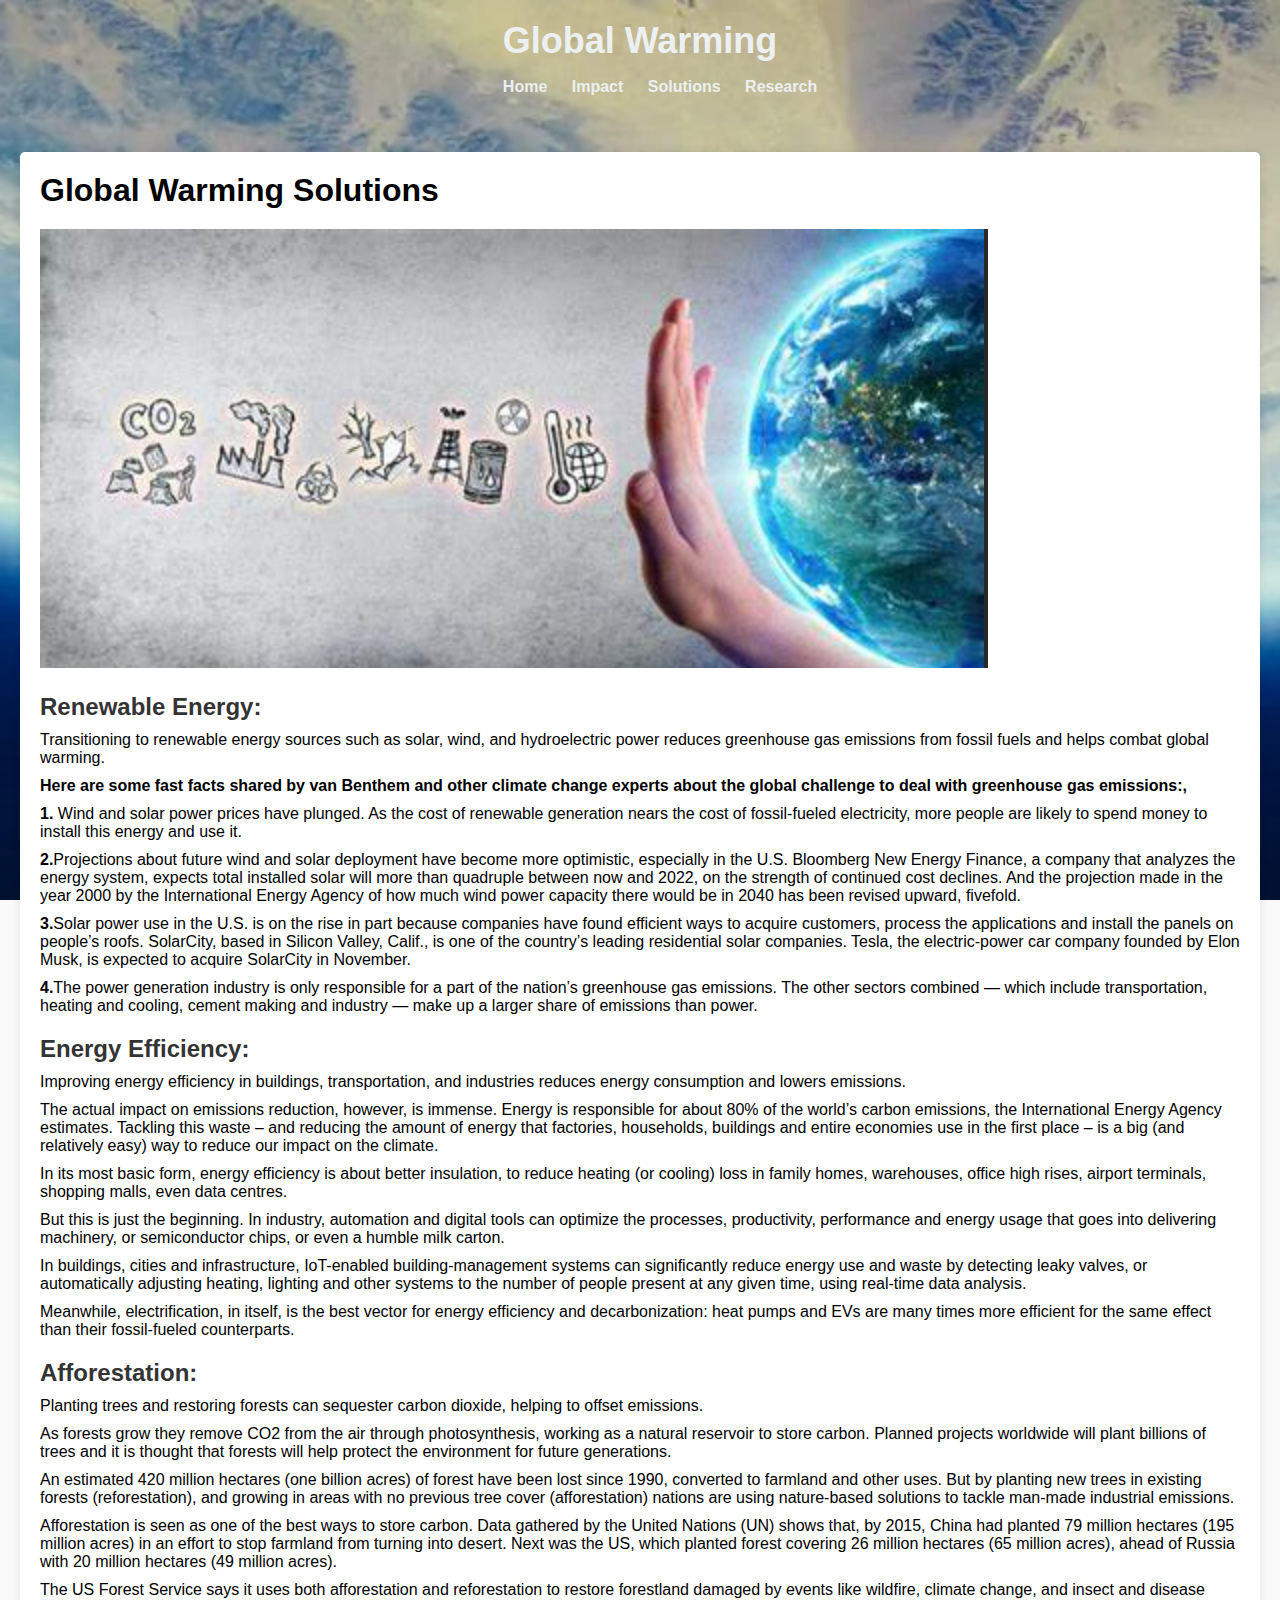
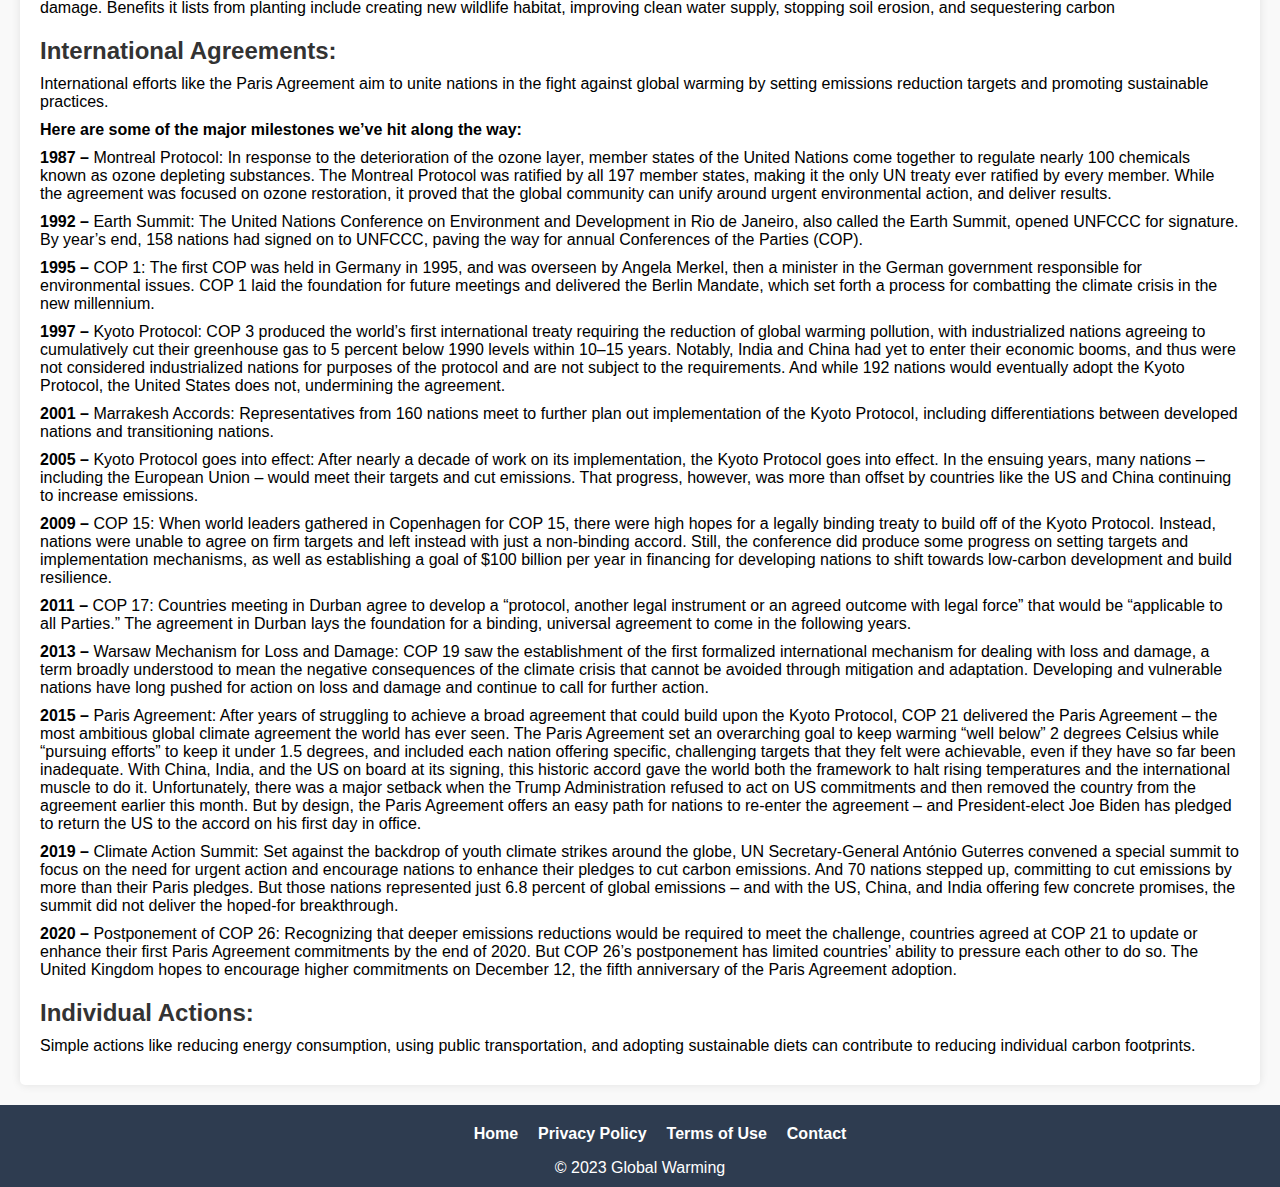
<file: solutin.html>
<!DOCTYPE html>
<html>
<head>
    <title>Global Warming Solutions</title>
    <link rel="stylesheet" href="solutin.css">
    <meta charset="UTF-8">
    <meta name="viewport" content="width=device-width, initial-scale=1.0">
    
</head>
<body>
    <header>
        <h1>Global Warming</h1>
        
        <!-- Navigation menu -->
        <nav>
            <ul>
                <li><a href="index.html">Home</a></li>
                <li><a href="impact.html">Impact </a></li>
                <li><a href="solutin.html">Solutions</a></li>
                <li><a href="research.html">Research</a></li>

                <!-- Add links to other sections -->
            </ul>
        </nav>
    </header>
        
    
   <section><h1>Global Warming Solutions</h1><img src="pic11.png" alt="">
        <h2>Renewable Energy:</h2>
        <p>Transitioning to renewable energy sources such as solar, wind, and hydroelectric power reduces greenhouse gas emissions from fossil fuels and helps combat global warming.</p>
         <p><b>Here are some fast facts shared by van Benthem and other climate change experts about the global challenge to deal with greenhouse gas emissions:,</b></p>

           <p><b>1.</b> Wind and solar power prices have plunged. As the cost of renewable generation nears the cost of fossil-fueled electricity, more people are likely to spend money to install this energy and use it.</p>
            <p><b>2.</b>Projections about future wind and solar deployment have become more optimistic, especially in the U.S. Bloomberg New Energy Finance, a company that analyzes the energy system, expects total installed solar will more than quadruple between now and 2022, on the strength of continued cost declines. And the projection made in the year 2000 by the International Energy Agency of how much wind power capacity there would be in 2040 has been revised upward, fivefold.</p>
            <p><b>3.</b>Solar power use in the U.S. is on the rise in part because companies have found efficient ways to acquire customers, process the applications and install the panels on people’s roofs. SolarCity, based in Silicon Valley, Calif., is one of the country’s leading residential solar companies. Tesla, the electric-power car company founded by Elon Musk, is expected to acquire SolarCity in November.</p>
            <p><b>4.</b>The power generation industry is only responsible for a part of the nation’s greenhouse gas emissions. The other sectors combined — which include transportation, heating and cooling, cement making and industry — make up a larger share of emissions than power.</p>
        <h2>Energy Efficiency:</h2>
        <p>Improving energy efficiency in buildings, transportation, and industries reduces energy consumption and lowers emissions.</p>
        <p>The actual impact on emissions reduction, however, is immense. Energy is responsible for about 80% of the world’s carbon emissions, the International Energy Agency estimates. Tackling this waste – and reducing the amount of energy that factories, households, buildings and entire economies use in the first place – is a big (and relatively easy) way to reduce our impact on the climate.</p>

            <p>In its most basic form, energy efficiency is about better insulation, to reduce heating (or cooling) loss in family homes, warehouses, office high rises, airport terminals, shopping malls, even data centres.</p>
            
            <p>But this is just the beginning. In industry, automation and digital tools can optimize the processes, productivity, performance and energy usage that goes into delivering machinery, or semiconductor chips, or even a humble milk carton.</p>
            
            <p>In buildings, cities and infrastructure, IoT-enabled building-management systems can significantly reduce energy use and waste by detecting leaky valves, or automatically adjusting heating, lighting and other systems to the number of people present at any given time, using real-time data analysis.</p>
            
            <p>Meanwhile, electrification, in itself, is the best vector for energy efficiency and decarbonization: heat pumps and EVs are many times more efficient for the same effect than their fossil-fueled counterparts.</p>

        <h2>Afforestation:</h2>
        <p>Planting trees and restoring forests can sequester carbon dioxide, helping to offset emissions.</p>
        <p>As forests grow they remove CO2 from the air through photosynthesis, working as a natural reservoir to store carbon. Planned projects worldwide will plant billions of trees and it is thought that forests will help protect the environment for future generations.</p>

           <p> An estimated 420 million hectares (one billion acres) of forest have been lost since 1990, converted to farmland and other uses. But by planting new trees in existing forests (reforestation), and growing in areas with no previous tree cover (afforestation) nations are using nature-based solutions to tackle man-made industrial emissions.</p>
            
            <p>Afforestation is seen as one of the best ways to store carbon. Data gathered by the United Nations (UN) shows that, by 2015, China had planted 79 million hectares (195 million acres) in an effort to stop farmland from turning into desert. Next was the US, which planted forest covering 26 million hectares (65 million acres), ahead of Russia with 20 million hectares (49 million acres).</p>
            
            
            
            <p>The US Forest Service says it uses both afforestation and reforestation to restore forestland damaged by events like wildfire, climate change, and insect and disease damage. Benefits it lists from planting include creating new wildlife habitat, improving clean water supply, stopping soil erosion, and sequestering carbon</p>

        <h2>International Agreements:</h2>
        <p>International efforts like the Paris Agreement aim to unite nations in the fight against global warming by setting emissions reduction targets and promoting sustainable practices.</p>
        <p><b>Here are some of the major milestones we’ve hit along the way:</b></p>

           <p> <b>1987 –</b> Montreal Protocol: In response to the deterioration of the ozone layer, member states of the United Nations come together to regulate nearly 100 chemicals known as ozone depleting substances. The Montreal Protocol was ratified by all 197 member states, making it the only UN treaty ever ratified by every member. While the agreement was focused on ozone restoration, it proved that the global community can unify around urgent environmental action, and deliver results.</p>
            <p><b>1992 – </b>Earth Summit: The United Nations Conference on Environment and Development in Rio de Janeiro, also called the Earth Summit, opened UNFCCC for signature. By year’s end, 158 nations had signed on to UNFCCC, paving the way for annual Conferences of the Parties (COP).</p>
            <p><b>1995 –</b> COP 1: The first COP was held in Germany in 1995, and was overseen by Angela Merkel, then a minister in the German government responsible for environmental issues. COP 1 laid the foundation for future meetings and delivered the Berlin Mandate, which set forth a process for combatting the climate crisis in the new millennium.</p>
            <p><b>1997 –</b> Kyoto Protocol: COP 3 produced the world’s first international treaty requiring the reduction of global warming pollution, with industrialized nations agreeing to cumulatively cut their greenhouse gas to 5 percent below 1990 levels within 10–15 years. Notably, India and China had yet to enter their economic booms, and thus were not considered industrialized nations for purposes of the protocol and are not subject to the requirements. And while 192 nations would eventually adopt the Kyoto Protocol, the United States does not, undermining the agreement.</p>
            <p><b>2001 –</b> Marrakesh Accords: Representatives from 160 nations meet to further plan out implementation of the Kyoto Protocol, including differentiations between developed nations and transitioning nations.</p>
            <p><b>2005 –</b> Kyoto Protocol goes into effect: After nearly a decade of work on its implementation, the Kyoto Protocol goes into effect. In the ensuing years, many nations – including the European Union – would meet their targets and cut emissions. That progress, however, was more than offset by countries like the US and China continuing to increase emissions.</p>
            <p><b>2009 –</b> COP 15: When world leaders gathered in Copenhagen for COP 15, there were high hopes for a legally binding treaty to build off of the Kyoto Protocol. Instead, nations were unable to agree on firm targets and left instead with just a non-binding accord. Still, the conference did produce some progress on setting targets and implementation mechanisms, as well as establishing a goal of $100 billion per year in financing for developing nations to shift towards low-carbon development and build resilience.</p>
            <p><b>2011 –</b> COP 17: Countries meeting in Durban agree to develop a “protocol, another legal instrument or an agreed outcome with legal force” that would be “applicable to all Parties.” The agreement in Durban lays the foundation for a binding, universal agreement to come in the following years.</p>
            <p><b>2013 –</b> Warsaw Mechanism for Loss and Damage: COP 19 saw the establishment of the first formalized international mechanism for dealing with loss and damage, a term broadly understood to mean the negative consequences of the climate crisis that cannot be avoided through mitigation and adaptation. Developing and vulnerable nations have long pushed for action on loss and damage and continue to call for further action.</p>
            <p><b>2015 –</b> Paris Agreement: After years of struggling to achieve a broad agreement that could build upon the Kyoto Protocol, COP 21 delivered the Paris Agreement – the most ambitious global climate agreement the world has ever seen. The Paris Agreement set an overarching goal to keep warming “well below” 2 degrees Celsius while “pursuing efforts” to keep it under 1.5 degrees, and included each nation offering specific, challenging targets that they felt were achievable, even if they have so far been inadequate. With China, India, and the US on board at its signing, this historic accord gave the world both the framework to halt rising temperatures and the international muscle to do it. Unfortunately, there was a major setback when the Trump Administration refused to act on US commitments and then removed the country from the agreement earlier this month. But by design, the Paris Agreement offers an easy path for nations to re-enter the agreement – and President-elect Joe Biden has pledged to return the US to the accord on his first day in office.</p>
            <p><b>2019 – </b>Climate Action Summit: Set against the backdrop of youth climate strikes around the globe, UN Secretary-General António Guterres convened a special summit to focus on the need for urgent action and encourage nations to enhance their pledges to cut carbon emissions. And 70 nations stepped up, committing to cut emissions by more than their Paris pledges. But those nations represented just 6.8 percent of global emissions – and with the US, China, and India offering few concrete promises, the summit did not deliver the hoped-for breakthrough.</p>
            <p><b>2020 – </b>Postponement of COP 26: Recognizing that deeper emissions reductions would be required to meet the challenge, countries agreed at COP 21 to update or enhance their first Paris Agreement commitments by the end of 2020. But COP 26’s postponement has limited countries’ ability to pressure each other to do so. The United Kingdom hopes to encourage higher commitments on December 12, the fifth anniversary of the Paris Agreement adoption.</p>

        <h2>Individual Actions:</h2>
        <p>Simple actions like reducing energy consumption, using public transportation, and adopting sustainable diets can contribute to reducing individual carbon footprints.</p>
    </section>
    <footer>
        <!-- Quick links to essential pages -->
        <nav>
            <ul>
                <li><a href="index.html">Home</a></li>
                <li><a href="privacypolicy.html">Privacy Policy</a></li>
                <li><a href="termsofuse.html">Terms of Use</a></li>
                <li><a href="contact.html">Contact</a></li>

                
                
            </ul>
        </nav>
        <!-- Copyright information -->
        <p>&copy; 2023 Global Warming </p>
    </footer>
</body>
</html>
</file>
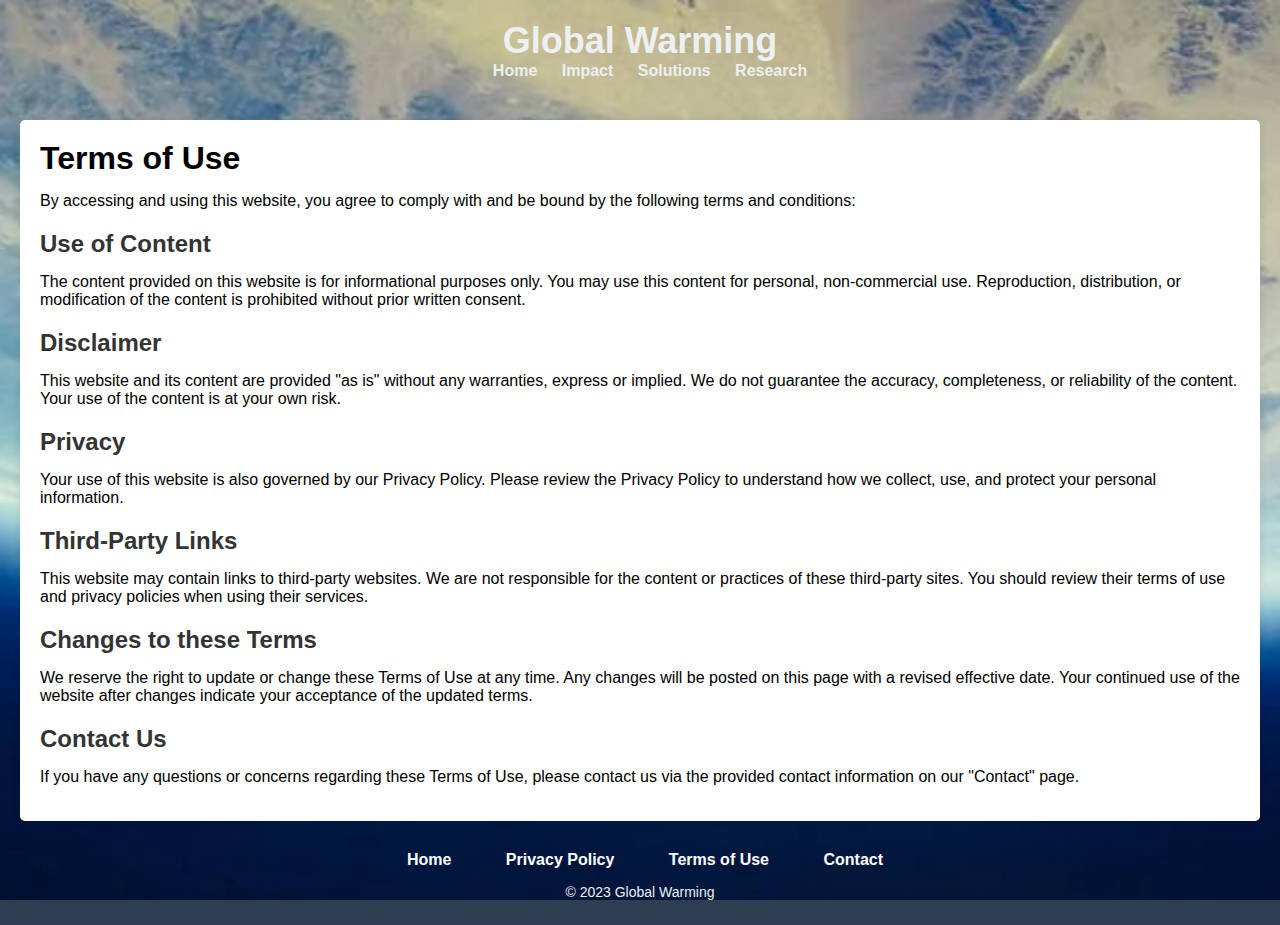
<file: termsofuse.html>
<!DOCTYPE html>
<html>
<head>
    <link rel="stylesheet" href="termsofuse.css">
    <meta charset="UTF-8">
    <meta name="viewport" content="width=device-width, initial-scale=1.0">
</head>
<body>
    <header>
        <h1>Global Warming</h1>
        
        <!-- Navigation menu -->
        <nav>
            <ul>
                <li><a href="index.html">Home</a></li>
                <li><a href="impact.html">Impact </a></li>
                <li><a href="solutin.html">Solutions</a></li>
                <li><a href="research.html">Research</a></li>

                <!-- Add links to other sections -->
            </ul>
        </nav>
    </header>

<section>
    <h1>Terms of Use</h1>

    
        <p>By accessing and using this website, you agree to comply with and be bound by the following terms and conditions:</p>

        <h2>Use of Content</h2>
        <p>The content provided on this website is for informational purposes only. You may use this content for personal, non-commercial use. Reproduction, distribution, or modification of the content is prohibited without prior written consent.</p>

        <h2>Disclaimer</h2>
        <p>This website and its content are provided "as is" without any warranties, express or implied. We do not guarantee the accuracy, completeness, or reliability of the content. Your use of the content is at your own risk.</p>

        <h2>Privacy</h2>
        <p>Your use of this website is also governed by our Privacy Policy. Please review the Privacy Policy to understand how we collect, use, and protect your personal information.</p>

        <h2>Third-Party Links</h2>
        <p>This website may contain links to third-party websites. We are not responsible for the content or practices of these third-party sites. You should review their terms of use and privacy policies when using their services.</p>

        <h2>Changes to these Terms</h2>
        <p>We reserve the right to update or change these Terms of Use at any time. Any changes will be posted on this page with a revised effective date. Your continued use of the website after changes indicate your acceptance of the updated terms.</p>

        <h2>Contact Us</h2>
        <p>If you have any questions or concerns regarding these Terms of Use, please contact us via the provided contact information on our "Contact" page.</p>
    </section>

    <footer>
        <!-- Quick links to essential pages -->
        <nav>
            <ul>
                <li><a href="index.html">Home</a></li>
                <li><a href="privacypolicy.html">Privacy Policy</a></li>
                <li><a href="termsofuse.html">Terms of Use</a></li>
                <li><a href="contact.html">Contact</a></li>
            </ul>
        </nav>
        <!-- Copyright information -->
        <p>&copy; 2023 Global Warming</p>
    </footer>
</body>
</html>
</file>
<file: contact.css>
/* Style the form container */
.container {
    max-width: 800px;
    margin: 20px auto;
    padding: 20px;
    background-color: #fff;
    box-shadow: 0 0 10px rgba(0, 0, 0, 0.1);
}
body {
    background-image: url(earth.png);
    background-size: cover;
    background-repeat: no-repeat;
    background-attachment: fixed;
}
header {
    background-color: #2c3e50;
    color: #ecf0f1;
    text-align: center;
    padding: 20px 0;
}
header{
    background-image: url(earth.png);
    background-size: cover;
    background-repeat: no-repeat;
    background-attachment: fixed;
}
footer{
    background-image: url(earth.png);
    background-size: cover;
    background-repeat: no-repeat;
    background-attachment: fixed;
}
header h1 {
    font-size: 36px;
}

nav ul {
    list-style: none;
}

nav li {
    display: inline;
    margin: 0 10px;
}

nav a {
    text-decoration: none;
    color: #ecf0f1;
    font-weight: bold;
}
/* Style form labels and inputs */
form label {
    display: block;
    margin-top: 10px;
    font-weight: bold;
}

form input[type="text"],
form input[type="email"],
form textarea {
    width: 100%;
    padding: 10px;
    margin-top: 5px;
    border: 1px solid #ccc;
    border-radius: 4px;
}

form textarea {
    height: 150px;
}

/* Style the submit button */
form input[type="submit"] {
    background-color: #333;
    color: #fff;
    padding: 10px 20px;
    border: none;
    border-radius: 4px;
    cursor: pointer;
}

form input[type="submit"]:hover {
    background-color: #555;
}
footer {
    background-color: #2e3c50;
    color: #fff;
    text-align: center;
    padding: 10px;
}

/* Style footer links */
footer nav ul {
    display: flex;
    justify-content: center;
    margin-top: 10px;
}

footer nav li {
    margin: 0 10px;
}

footer nav a {
    color: #fff;
    text-decoration: none;
}
footer p {
    margin: 0;
    padding: 0;
}
</file>
<file: index.css>
/* Reset some default browser styles */
body, h1, h2, p {
    margin: 0;
    padding: 0;
}
body {
    background-image: url(earth.png);
    background-size: cover;
    background-repeat: no-repeat;
    background-attachment: fixed;
}
/* Apply a background color to the body */
body {
    background-color: #f5f5f5;
    font-family: Arial, sans-serif;
    margin: 0;
    padding: 0;
}
header{
    background-image: url(earth.png);
    background-size: cover;
    background-repeat: no-repeat;
    background-attachment: fixed;
}
footer{
    background-image: url(earth.png);
    background-size: cover;
    background-repeat: no-repeat;
    background-attachment: fixed;
}
/* Style the header section */
header {
    background-color: #2c3e50;
    color: #ecf0f1;
    text-align: center;
    padding: 20px 0;
}

header h1 {
    font-size: 36px;
}

nav ul {
    list-style: none;
}

nav li {
    display: inline;
    margin: 0 10px;
}

nav a {
    text-decoration: none;
    color: #ecf0f1;
    font-weight: bold;
}

/* Style the main content section */
section {
    background-color: #fff;
    padding: 20px;
    margin: 20px;
    border-radius: 5px;
    box-shadow: 0 0 10px rgba(0, 0, 0, 0.1);
}

h2 {
    font-size: 24px;
    margin-top: 20px;
}

p {
    font-size: 16px;
    line-height: 1.5;
}

img {
    max-width: 100%;
    height: auto;
    margin-top: 20px;
}
img {
    max-width: 100%;
    height: auto;
    width:auto;
    margin-top: 20px;
}

/* Style the footer section */
footer {
    background-color: #2c3e50;
    color: #ecf0f1;
    text-align: center;
    padding: 10px 0;
}

/* Add some spacing for better readability */
p {
    margin: 15px 0;
}

/* Styling links in the footer */
footer a {
    color: #ecf0f1;
    text-decoration: none;
    margin: 0 10px;
}

/* Copyright text */
footer p {
    font-size: 14px;
}

/* Add a hover effect for links */
a:hover {
    color: #3498db;
}

footer ul {
    list-style: none;
}

footer li {
    display: inline;
    margin-right: 20px;
}

footer a {
    text-decoration: none;
    color: #fff;
}

/* Additional styles can be added as needed */
</file>
<file: impact.css>
/* Reset default browser styles */
body, h1, h2, p {
    margin: 0;
    padding: 0;
}
body {
    background-image: url(earth.png);
    background-size: cover;
    background-repeat: no-repeat;
    background-attachment: fixed;
}
body {
    font-family: Arial, sans-serif;
    background-color: #f5f5f5;
    margin: 0;
    padding: 0;
}
header{
    background-image: url(earth.png);
    background-size: cover;
    background-repeat: no-repeat;
    background-attachment: fixed;
}
footer{
    background-image: url(earth.png);
    background-size: cover;
    background-repeat: no-repeat;
    background-attachment: fixed;
}
header {
    background-color: #2c3e50;
    color: #ecf0f1;
    text-align: center;
    padding: 20px 0;
}
img {
    max-width: 100%;
    height: auto;
    margin-top: 20px;
}

header h1 {
    font-size: 36px;
}

nav ul {
    list-style: none;
}

nav li {
    display: inline;
    margin: 0 10px;
}

nav a {
    text-decoration: none;
    color: #ecf0f1;
    font-weight: bold;
}


section {
    background-color: #fff;
    padding: 20px;
    margin: 20px;
    border-radius: 5px;
    box-shadow: 0 0 10px rgba(0, 0, 0, 0.1);
}
h2 {
    font-size: 24px;
    margin-top: 20px;
}

p {
    font-size: 16px;
    line-height: 1.5;
}

img {
    max-width: 100%;
    height: auto;
    margin-top: 20px;
}
header{
    background-image: url(earth.png);
    background-size: cover;
    background-repeat: no-repeat;
    background-attachment: fixed;
}
footer{
    background-image: url(earth.png);
    background-size: cover;
    background-repeat: no-repeat;
    background-attachment: fixed;
}
footer {
    background-color: #2c3e50;
    color: #ecf0f1;
    text-align: center;
    padding: 10px 0;
}

/* Add some spacing for better readability */
p {
    margin: 15px 0;
}

/* Styling links in the footer */
footer a {
    color: #ecf0f1;
    text-decoration: none;
    margin: 0 10px;
}

/* Copyright text */
footer p {
    font-size: 14px;
}

/* Add a hover effect for links */
a:hover {
    color: #3498db;
}

footer ul {
    list-style: none;
}

footer li {
    display: inline;
    margin-right: 20px;
}

footer a {
    text-decoration: none;
    color: #fff;
}
</file>
<file: privacypolicy.css>
/* Reset some default styles to ensure consistency */
body, h1, h2, p, ul, li {
    margin: 0;
    padding: 0;
}

/* Apply a background color and font styles */
body {
    background-image: url(earth.png);
    background-size: cover;
    background-repeat: no-repeat;
    background-attachment: fixed;
}
/* Apply a background color to the body */
body {
    background-color: #f5f5f5;
    font-family: Arial, sans-serif;
    margin: 0;
    padding: 0;
}
header{
    background-image: url(earth.png);
    background-size: cover;
    background-repeat: no-repeat;
    background-attachment: fixed;
}
footer{
    background-image: url(earth.png);
    background-size: cover;
    background-repeat: no-repeat;
    background-attachment: fixed;
}
/* Style the header section */
header {
    background-color: #2c3e50;
    color: #ecf0f1;
    text-align: center;
    padding: 20px 0;
}

header h1 {
    font-size: 36px;
}

nav ul {
    list-style: none;
}

nav li {
    display: inline;
    margin: 0 10px;
}

nav a {
    text-decoration: none;
    color: #ecf0f1;
    font-weight: bold;
}

/* Style the main content section */
section {
    background-color: #fff;
    padding: 20px;
    margin: 20px;
    border-radius: 5px;
    box-shadow: 0 0 10px rgba(0, 0, 0, 0.1);
}

/* Style headings and paragraphs */
h2 {
    color: #333;
    margin-top: 20px;
}

p {
    margin: 10px 0;
}

/* Style the list items in the Privacy Policy content */
ul {
    list-style: disc;
    margin-left: 20px;
}

/* Style the footer */
footer {
    background-color: #2c3e50;
    color: #ecf0f1;
    text-align: center;
    padding: 10px 0;
}

/* Add some spacing for better readability */
p {
    margin: 15px 0;
}

/* Styling links in the footer */
footer a {
    color: #ecf0f1;
    text-decoration: none;
    margin: 0 10px;
}

/* Copyright text */
footer p {
    font-size: 14px;
}

/* Add a hover effect for links */
a:hover {
    color: #3498db;
}

footer ul {
    list-style: none;
}

footer li {
    display: inline;
    margin-right: 20px;
}

footer a {
    text-decoration: none;
    color: #fff;
}
</file>
<file: research.css>
/* Reset default browser styles */
body, h1, h2, p {
    margin: 0;
    padding: 0;
}
body {
    background-image: url(earth.png);
    background-size: cover;
    background-repeat: no-repeat;
    background-attachment: fixed;
}
/* Apply a background color to the body */

header{
    background-image: url(earth.png);
    background-size: cover;
    background-repeat: no-repeat;
    background-attachment: fixed;
}
footer{
    background-image: url(earth.png);
    background-size: cover;
    background-repeat: no-repeat;
    background-attachment: fixed;
}
body {
    font-family: Arial, sans-serif;
    background-color: #f5f5f5;
    margin: 0;
    padding: 0;
}

header {
    background-color: #2c3e50;
    color: #ecf0f1;
    text-align: center;
    padding: 20px 0;
}

header h1 {
    font-size: 36px;
}

nav ul {
    list-style: none;
}

nav li {
    display: inline;
    margin: 0 10px;
}

nav a {
    text-decoration: none;
    color: #ecf0f1;
    font-weight: bold;
}

section {
    background-color: #fff;
    padding: 20px;
    margin: 20px;
    border-radius: 5px;
    box-shadow: 0 0 10px rgba(0, 0, 0, 0.1);
}

h2 {
    font-size: 24px;
    margin-top: 20px;
}

p {
    font-size: 16px;
    line-height: 1.5;
}

footer {
    background-color: #333;
    color: #fff;
    text-align: center;
    padding: 10px 0;
}

footer ul {
    list-style: none;
}

footer li {
    display: inline;
    margin-right: 20px;
}

footer a {
    text-decoration: none;
    color: #fff;
}

/* Hover effect for links */
a:hover {
    color: #ff9900;
}

/* Highlight for abstract and main sections */
h2:after {
    content: "";
    display: block;
    width: 40px;
    height: 2px;
    background-color: #ff9900;
    margin-top: 10px;
}

/* Add more styles as needed to customize your page */
</file>
<file: solutin.css>
/* Reset some default styles to ensure consistency */
body, h1, h2, p {
    margin: 0;
    padding: 0;
}
body {
    background-image: url(earth.png);
    background-size: cover;
    background-repeat: no-repeat;
    background-attachment: fixed;
}
img {
    max-width: 100%;
    height: auto;
    margin-top: 20px;
}

header{
    background-image: url(earth.png);
    background-size: cover;
    background-repeat: no-repeat;
    background-attachment: fixed;
}
footer{
    background-image: url(earth.png);
    background-size: cover;
    background-repeat: no-repeat;
    background-attachment: fixed;
}
/* Apply a background color and font styles */
body {
    font-family: Arial, sans-serif;
    background-color: #f9f9f9;
    margin: 0;
    padding: 0;
}
body {
    background-image: url(earth.png);
    background-size: cover;
    background-repeat: no-repeat;
    background-attachment: fixed;
}
header {
    background-color: #2c3e50;
    color: #ecf0f1;
    text-align: center;
    padding: 20px 0;
}

header h1 {
    font-size: 36px;
}

nav ul {
    list-style: none;
}

nav li {
    display: inline;
    margin: 0 10px;
}

nav a {
    text-decoration: none;
    color: #ecf0f1;
    font-weight: bold;
}

/* Style the container for content */

section {
    background-color: #fff;
    padding: 20px;
    margin: 20px;
    border-radius: 5px;
    box-shadow: 0 0 10px rgba(0, 0, 0, 0.1);
}

/* Style headings and paragraphs */
h2 {
    color: #333;
    margin-top: 20px;
}

p {
    margin: 10px 0;
}

/* Style the footer */
footer {
    background-color: #2e3c50;
    color: #fff;
    text-align: center;
    padding: 10px;
}

/* Style footer links */
footer nav ul {
    display: flex;
    justify-content: center;
    margin-top: 10px;
}

footer nav li {
    margin: 0 10px;
}

footer nav a {
    color: #fff;
    text-decoration: none;
}

/* Copyright text style */
footer p {
    margin: 0;
    padding: 0;
}
</file>
<file: termsofuse.css>
/* Reset some default styles to ensure consistency */
body, h1, h2, p, ul, li {
    margin: 0;
    padding: 0;
}

body {
    background-image: url(earth.png);
    background-size: cover;
    background-repeat: no-repeat;
    background-attachment: fixed;
}
/* Apply a background color to the body */
body {
    background-color: #f5f5f5;
    font-family: Arial, sans-serif;
    margin: 0;
    padding: 0;
}
header{
    background-image: url(earth.png);
    background-size: cover;
    background-repeat: no-repeat;
    background-attachment: fixed;
}
footer{
    background-image: url(earth.png);
    background-size: cover;
    background-repeat: no-repeat;
    background-attachment: fixed;
}
/* Style the header section */
header {
    background-color: #2c3e50;
    color: #ecf0f1;
    text-align: center;
    padding: 20px 0;
}

header h1 {
    font-size: 36px;
}

nav ul {
    list-style: none;
}

nav li {
    display: inline;
    margin: 0 10px;
}

nav a {
    text-decoration: none;
    color: #ecf0f1;
    font-weight: bold;
}

/* Style the main content section */
section {
    background-color: #fff;
    padding: 20px;
    margin: 20px;
    border-radius: 5px;
    box-shadow: 0 0 10px rgba(0, 0, 0, 0.1);
}
/* Apply a background color and font styles */


/* Style headings and paragraphs */
h2 {
    color: #333;
    margin-top: 20px;
}

p {
    margin: 10px 0;
}

/* Style the list items in the Terms of Use content */
ul {
    list-style: disc;
    margin-left: 20px;
}

/* Style the footer */
footer {
    background-color: #2c3e50;
    color: #ecf0f1;
    text-align: center;
    padding: 10px 0;
}

/* Add some spacing for better readability */
p {
    margin: 15px 0;
}

/* Styling links in the footer */
footer a {
    color: #ecf0f1;
    text-decoration: none;
    margin: 0 10px;
}

/* Copyright text */
footer p {
    font-size: 14px;
}

/* Add a hover effect for links */
a:hover {
    color: #3498db;
}

footer ul {
    list-style: none;
}

footer li {
    display: inline;
    margin-right: 20px;
}

footer a {
    text-decoration: none;
    color: #fff;
}
</file>
